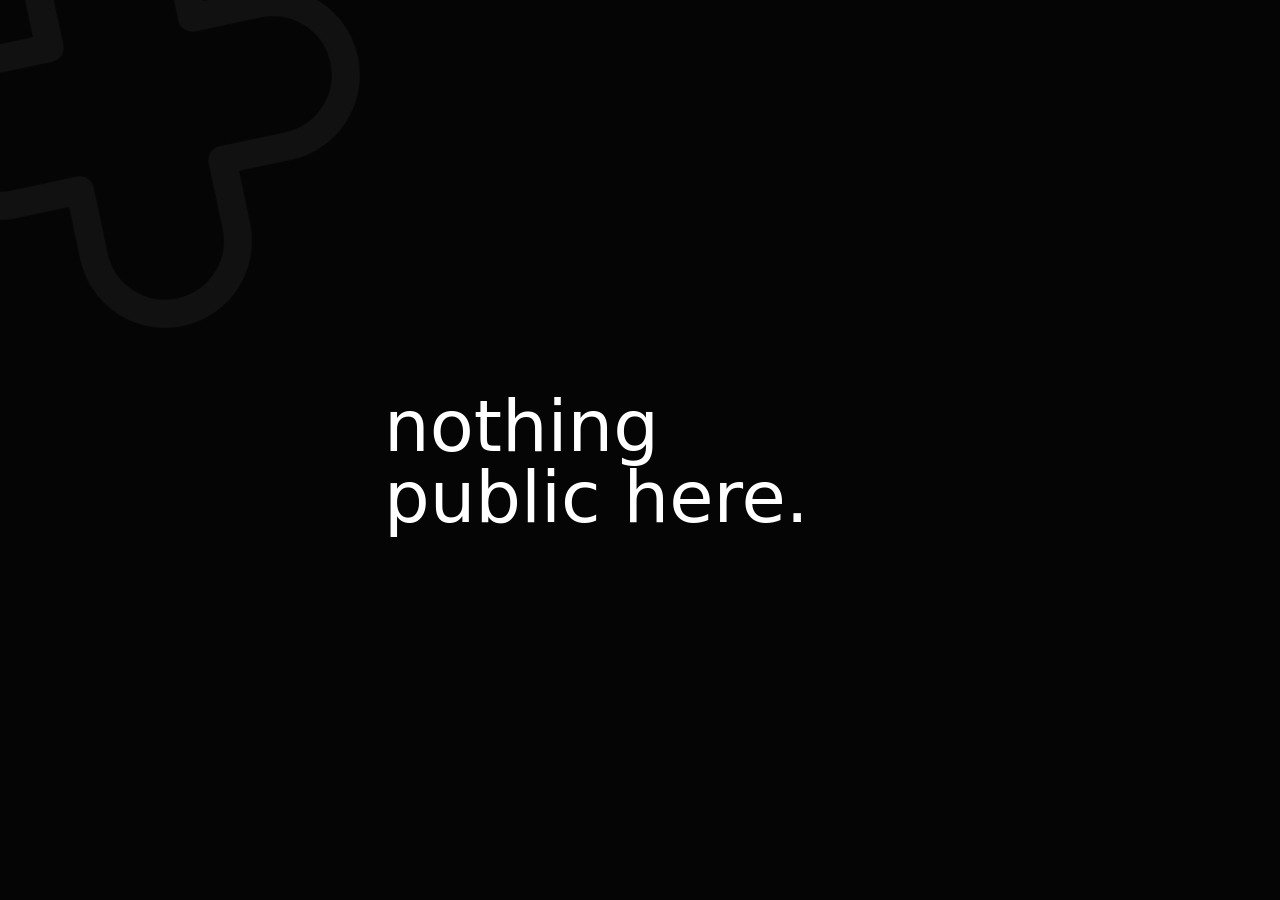
<file: index.html>
<!DOCTYPE html><html lang="en" class="bg-black text-[#f5f5f5] antialiased"> <head><meta charset="UTF-8"><meta name="viewport" content="width=device-width, initial-scale=1.0"><meta name="robots" content="noindex, nofollow, noarchive, nosnippet"><meta name="googlebot" content="noindex, nofollow, noarchive, nosnippet"><title>inside</title><meta name="description" content="A private-feeling note."><meta property="og:url" content="https://inside.taldea.app/"><meta property="og:title" content="inside"><meta property="og:description" content="A private-feeling note."><meta property="og:type" content="website"><meta property="og:site_name" content="inside"><meta name="twitter:card" content="summary"><meta name="twitter:title" content="inside"><meta name="twitter:description" content="A private-feeling note."><link rel="icon" type="image/x-icon" href="/favicon/favicon.ico"><link rel="icon" type="image/png" sizes="16x16" href="/favicon/favicon-16x16.png"><link rel="icon" type="image/png" sizes="32x32" href="/favicon/favicon-32x32.png"><link rel="apple-touch-icon" href="/favicon/apple-touch-icon.png"><link rel="icon" type="image/png" sizes="192x192" href="/favicon/android-chrome-192x192.png"><link rel="icon" type="image/png" sizes="512x512" href="/favicon/android-chrome-512x512.png"><link rel="manifest" href="/favicon/site.webmanifest"><meta name="theme-color" content="#050505"><script defer src="https://cloud.umami.is/script.js" data-website-id="29e3964c-0c1c-43ba-aeb8-c0174a70ea5d"></script><link rel="stylesheet" href="/_astro/_slug_.D30cyM1-.css"></head><body class="min-h-screen p-0 m-0 font-sans bg-[#050505] selection:bg-[#ffd74a] selection:text-black"> <div aria-hidden="true" class="pointer-events-none fixed -left-28 -top-32 z-0 h-[390px] w-[390px] -rotate-12 text-[#111] sm:-left-36 sm:-top-44 sm:h-[560px] sm:w-[560px]"> <svg viewBox="0 0 100 100" class="h-full w-full" fill="none"> <path d="M50 12C57.2 12 63 17.8 63 25V37H75C82.2 37 88 42.8 88 50C88 57.2 82.2 63 75 63H63V75C63 82.2 57.2 88 50 88C42.8 88 37 82.2 37 75V63H25C17.8 63 12 57.2 12 50C12 42.8 17.8 37 25 37H37V25C37 17.8 42.8 12 50 12Z" stroke="currentColor" stroke-width="5" stroke-linejoin="round"></path> </svg> </div> <div aria-hidden="true"></div> <div class="relative z-10">  <main> <section class="mx-auto flex min-h-screen w-full max-w-[560px] flex-col justify-center px-4 pb-14 pt-16 md:px-6 md:pt-20"> <h1 class="max-w-[12ch] text-[clamp(2.45rem,13vw,4.5rem)] font-medium leading-[0.98] text-white">
nothing public here.
</h1> </section> </main>  </div> </body></html>
</file>
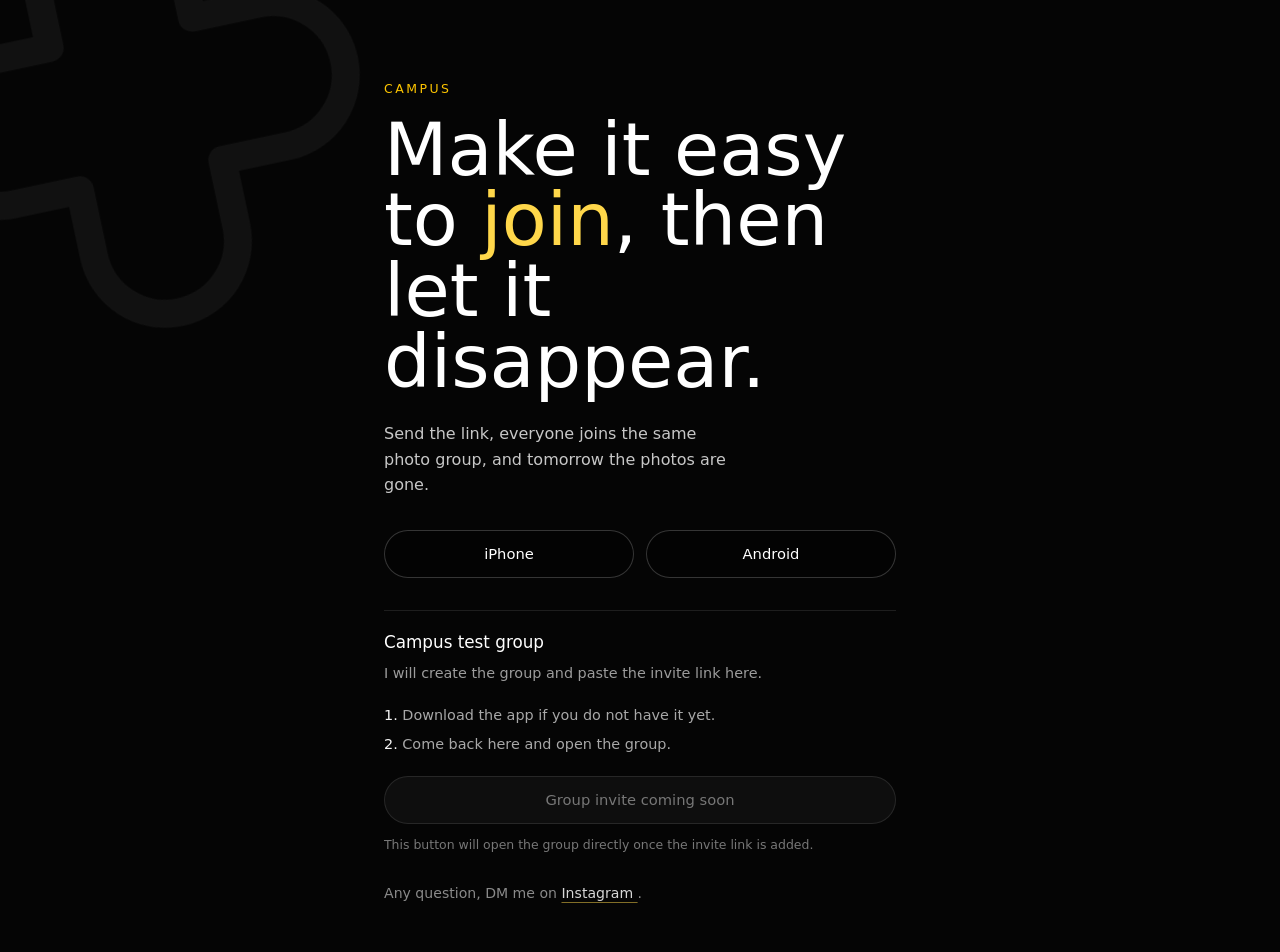
<file: campus/index.html>
<!DOCTYPE html><html lang="en" class="bg-black text-[#f5f5f5] antialiased"> <head><meta charset="UTF-8"><meta name="viewport" content="width=device-width, initial-scale=1.0"><meta name="robots" content="noindex, nofollow, noarchive, nosnippet"><meta name="googlebot" content="noindex, nofollow, noarchive, nosnippet"><title>Make a group for tonight.</title><meta name="description" content="Send the link, everyone joins the same photo group, and tomorrow the photos are gone."><meta property="og:url" content="https://inside.taldea.app/campus/"><meta property="og:title" content="Make a group for tonight."><meta property="og:description" content="Send the link, everyone joins the same photo group, and tomorrow the photos are gone."><meta property="og:type" content="website"><meta property="og:site_name" content="inside"><meta name="twitter:card" content="summary"><meta name="twitter:title" content="Make a group for tonight."><meta name="twitter:description" content="Send the link, everyone joins the same photo group, and tomorrow the photos are gone."><link rel="icon" type="image/x-icon" href="/favicon/favicon.ico"><link rel="icon" type="image/png" sizes="16x16" href="/favicon/favicon-16x16.png"><link rel="icon" type="image/png" sizes="32x32" href="/favicon/favicon-32x32.png"><link rel="apple-touch-icon" href="/favicon/apple-touch-icon.png"><link rel="icon" type="image/png" sizes="192x192" href="/favicon/android-chrome-192x192.png"><link rel="icon" type="image/png" sizes="512x512" href="/favicon/android-chrome-512x512.png"><link rel="manifest" href="/favicon/site.webmanifest"><meta name="theme-color" content="#050505"><script defer src="https://cloud.umami.is/script.js" data-website-id="29e3964c-0c1c-43ba-aeb8-c0174a70ea5d"></script><link rel="stylesheet" href="/_astro/_slug_.D30cyM1-.css"></head><body class="min-h-screen p-0 m-0 font-sans bg-[#050505] selection:bg-[#ffd74a] selection:text-black"> <div aria-hidden="true" class="pointer-events-none fixed -left-28 -top-32 z-0 h-[390px] w-[390px] -rotate-12 text-[#111] sm:-left-36 sm:-top-44 sm:h-[560px] sm:w-[560px]"> <svg viewBox="0 0 100 100" class="h-full w-full" fill="none"> <path d="M50 12C57.2 12 63 17.8 63 25V37H75C82.2 37 88 42.8 88 50C88 57.2 82.2 63 75 63H63V75C63 82.2 57.2 88 50 88C42.8 88 37 82.2 37 75V63H25C17.8 63 12 57.2 12 50C12 42.8 17.8 37 25 37H37V25C37 17.8 42.8 12 50 12Z" stroke="currentColor" stroke-width="5" stroke-linejoin="round"></path> </svg> </div> <div aria-hidden="true"></div> <div class="relative z-10">  <main> <section class="mx-auto flex min-h-screen w-full max-w-[560px] flex-col justify-center px-4 pb-12 pt-16 md:px-6 md:pt-20"> <p class="mb-4 text-[0.78rem] uppercase tracking-[0.2em] text-[#FDC500]">campus</p> <h1 data-random-headline data-headlines="[{&#34;text&#34;:&#34;Make a group for tonight.&#34;,&#34;highlight&#34;:&#34;tonight&#34;},{&#34;text&#34;:&#34;Make a group for tonight, and that is it.&#34;,&#34;highlight&#34;:&#34;tonight&#34;},{&#34;text&#34;:&#34;Make a group for tonight, before the night gets messy.&#34;,&#34;highlight&#34;:&#34;tonight&#34;},{&#34;text&#34;:&#34;Make a group for tonight, with the people who are there.&#34;,&#34;highlight&#34;:&#34;tonight&#34;},{&#34;text&#34;:&#34;Make a group for tonight, no followers needed.&#34;,&#34;highlight&#34;:&#34;tonight&#34;},{&#34;text&#34;:&#34;Make a group for tonight, no public profile needed.&#34;,&#34;highlight&#34;:&#34;tonight&#34;},{&#34;text&#34;:&#34;Make a group for tonight, then let it disappear.&#34;,&#34;highlight&#34;:&#34;tonight&#34;},{&#34;text&#34;:&#34;Make a group for tonight, from the first photo.&#34;,&#34;highlight&#34;:&#34;tonight&#34;},{&#34;text&#34;:&#34;Make a group for tonight, without overthinking it.&#34;,&#34;highlight&#34;:&#34;tonight&#34;},{&#34;text&#34;:&#34;Make a group for tonight, and send the link around.&#34;,&#34;highlight&#34;:&#34;tonight&#34;},{&#34;text&#34;:&#34;App, link, group.&#34;,&#34;highlight&#34;:&#34;group&#34;},{&#34;text&#34;:&#34;App, link, group, and that is it.&#34;,&#34;highlight&#34;:&#34;group&#34;},{&#34;text&#34;:&#34;App, link, group, before the night gets messy.&#34;,&#34;highlight&#34;:&#34;group&#34;},{&#34;text&#34;:&#34;App, link, group, with the people who are there.&#34;,&#34;highlight&#34;:&#34;group&#34;},{&#34;text&#34;:&#34;App, link, group, no followers needed.&#34;,&#34;highlight&#34;:&#34;group&#34;},{&#34;text&#34;:&#34;App, link, group, no public profile needed.&#34;,&#34;highlight&#34;:&#34;group&#34;},{&#34;text&#34;:&#34;App, link, group, then let it disappear.&#34;,&#34;highlight&#34;:&#34;group&#34;},{&#34;text&#34;:&#34;App, link, group, from the first photo.&#34;,&#34;highlight&#34;:&#34;group&#34;},{&#34;text&#34;:&#34;App, link, group, without overthinking it.&#34;,&#34;highlight&#34;:&#34;group&#34;},{&#34;text&#34;:&#34;App, link, group, and send the link around.&#34;,&#34;highlight&#34;:&#34;group&#34;},{&#34;text&#34;:&#34;Photos from tonight, gone tomorrow.&#34;,&#34;highlight&#34;:&#34;tomorrow&#34;},{&#34;text&#34;:&#34;Photos from tonight, gone tomorrow, and that is it.&#34;,&#34;highlight&#34;:&#34;tomorrow&#34;},{&#34;text&#34;:&#34;Photos from tonight, gone tomorrow, before the night gets messy.&#34;,&#34;highlight&#34;:&#34;tomorrow&#34;},{&#34;text&#34;:&#34;Photos from tonight, gone tomorrow, with the people who are there.&#34;,&#34;highlight&#34;:&#34;tomorrow&#34;},{&#34;text&#34;:&#34;Photos from tonight, gone tomorrow, no followers needed.&#34;,&#34;highlight&#34;:&#34;tomorrow&#34;},{&#34;text&#34;:&#34;Photos from tonight, gone tomorrow, no public profile needed.&#34;,&#34;highlight&#34;:&#34;tomorrow&#34;},{&#34;text&#34;:&#34;Photos from tonight, gone tomorrow, then let it disappear.&#34;,&#34;highlight&#34;:&#34;tomorrow&#34;},{&#34;text&#34;:&#34;Photos from tonight, gone tomorrow, from the first photo.&#34;,&#34;highlight&#34;:&#34;tomorrow&#34;},{&#34;text&#34;:&#34;Photos from tonight, gone tomorrow, without overthinking it.&#34;,&#34;highlight&#34;:&#34;tomorrow&#34;},{&#34;text&#34;:&#34;Photos from tonight, gone tomorrow, and send the link around.&#34;,&#34;highlight&#34;:&#34;tomorrow&#34;},{&#34;text&#34;:&#34;No randoms, just the group.&#34;,&#34;highlight&#34;:&#34;group&#34;},{&#34;text&#34;:&#34;No randoms, just the group, and that is it.&#34;,&#34;highlight&#34;:&#34;group&#34;},{&#34;text&#34;:&#34;No randoms, just the group, before the night gets messy.&#34;,&#34;highlight&#34;:&#34;group&#34;},{&#34;text&#34;:&#34;No randoms, just the group, with the people who are there.&#34;,&#34;highlight&#34;:&#34;group&#34;},{&#34;text&#34;:&#34;No randoms, just the group, no followers needed.&#34;,&#34;highlight&#34;:&#34;group&#34;},{&#34;text&#34;:&#34;No randoms, just the group, no public profile needed.&#34;,&#34;highlight&#34;:&#34;group&#34;},{&#34;text&#34;:&#34;No randoms, just the group, then let it disappear.&#34;,&#34;highlight&#34;:&#34;group&#34;},{&#34;text&#34;:&#34;No randoms, just the group, from the first photo.&#34;,&#34;highlight&#34;:&#34;group&#34;},{&#34;text&#34;:&#34;No randoms, just the group, without overthinking it.&#34;,&#34;highlight&#34;:&#34;group&#34;},{&#34;text&#34;:&#34;No randoms, just the group, and send the link around.&#34;,&#34;highlight&#34;:&#34;group&#34;},{&#34;text&#34;:&#34;Start the group before everyone arrives.&#34;,&#34;highlight&#34;:&#34;before&#34;},{&#34;text&#34;:&#34;Start the group before everyone arrives, and that is it.&#34;,&#34;highlight&#34;:&#34;before&#34;},{&#34;text&#34;:&#34;Start the group before everyone arrives, before the night gets messy.&#34;,&#34;highlight&#34;:&#34;before&#34;},{&#34;text&#34;:&#34;Start the group before everyone arrives, with the people who are there.&#34;,&#34;highlight&#34;:&#34;before&#34;},{&#34;text&#34;:&#34;Start the group before everyone arrives, no followers needed.&#34;,&#34;highlight&#34;:&#34;before&#34;},{&#34;text&#34;:&#34;Start the group before everyone arrives, no public profile needed.&#34;,&#34;highlight&#34;:&#34;before&#34;},{&#34;text&#34;:&#34;Start the group before everyone arrives, then let it disappear.&#34;,&#34;highlight&#34;:&#34;before&#34;},{&#34;text&#34;:&#34;Start the group before everyone arrives, from the first photo.&#34;,&#34;highlight&#34;:&#34;before&#34;},{&#34;text&#34;:&#34;Start the group before everyone arrives, without overthinking it.&#34;,&#34;highlight&#34;:&#34;before&#34;},{&#34;text&#34;:&#34;Start the group before everyone arrives, and send the link around.&#34;,&#34;highlight&#34;:&#34;before&#34;},{&#34;text&#34;:&#34;The night gets one private roll.&#34;,&#34;highlight&#34;:&#34;roll&#34;},{&#34;text&#34;:&#34;The night gets one private roll, and that is it.&#34;,&#34;highlight&#34;:&#34;roll&#34;},{&#34;text&#34;:&#34;The night gets one private roll, before the night gets messy.&#34;,&#34;highlight&#34;:&#34;roll&#34;},{&#34;text&#34;:&#34;The night gets one private roll, with the people who are there.&#34;,&#34;highlight&#34;:&#34;roll&#34;},{&#34;text&#34;:&#34;The night gets one private roll, no followers needed.&#34;,&#34;highlight&#34;:&#34;roll&#34;},{&#34;text&#34;:&#34;The night gets one private roll, no public profile needed.&#34;,&#34;highlight&#34;:&#34;roll&#34;},{&#34;text&#34;:&#34;The night gets one private roll, then let it disappear.&#34;,&#34;highlight&#34;:&#34;roll&#34;},{&#34;text&#34;:&#34;The night gets one private roll, from the first photo.&#34;,&#34;highlight&#34;:&#34;roll&#34;},{&#34;text&#34;:&#34;The night gets one private roll, without overthinking it.&#34;,&#34;highlight&#34;:&#34;roll&#34;},{&#34;text&#34;:&#34;The night gets one private roll, and send the link around.&#34;,&#34;highlight&#34;:&#34;roll&#34;},{&#34;text&#34;:&#34;Everyone joins from the same link.&#34;,&#34;highlight&#34;:&#34;link&#34;},{&#34;text&#34;:&#34;Everyone joins from the same link, and that is it.&#34;,&#34;highlight&#34;:&#34;link&#34;},{&#34;text&#34;:&#34;Everyone joins from the same link, before the night gets messy.&#34;,&#34;highlight&#34;:&#34;link&#34;},{&#34;text&#34;:&#34;Everyone joins from the same link, with the people who are there.&#34;,&#34;highlight&#34;:&#34;link&#34;},{&#34;text&#34;:&#34;Everyone joins from the same link, no followers needed.&#34;,&#34;highlight&#34;:&#34;link&#34;},{&#34;text&#34;:&#34;Everyone joins from the same link, no public profile needed.&#34;,&#34;highlight&#34;:&#34;link&#34;},{&#34;text&#34;:&#34;Everyone joins from the same link, then let it disappear.&#34;,&#34;highlight&#34;:&#34;link&#34;},{&#34;text&#34;:&#34;Everyone joins from the same link, from the first photo.&#34;,&#34;highlight&#34;:&#34;link&#34;},{&#34;text&#34;:&#34;Everyone joins from the same link, without overthinking it.&#34;,&#34;highlight&#34;:&#34;link&#34;},{&#34;text&#34;:&#34;Everyone joins from the same link, and send the link around.&#34;,&#34;highlight&#34;:&#34;link&#34;},{&#34;text&#34;:&#34;A group chat, but for photos.&#34;,&#34;highlight&#34;:&#34;photos&#34;},{&#34;text&#34;:&#34;A group chat, but for photos, and that is it.&#34;,&#34;highlight&#34;:&#34;photos&#34;},{&#34;text&#34;:&#34;A group chat, but for photos, before the night gets messy.&#34;,&#34;highlight&#34;:&#34;photos&#34;},{&#34;text&#34;:&#34;A group chat, but for photos, with the people who are there.&#34;,&#34;highlight&#34;:&#34;photos&#34;},{&#34;text&#34;:&#34;A group chat, but for photos, no followers needed.&#34;,&#34;highlight&#34;:&#34;photos&#34;},{&#34;text&#34;:&#34;A group chat, but for photos, no public profile needed.&#34;,&#34;highlight&#34;:&#34;photos&#34;},{&#34;text&#34;:&#34;A group chat, but for photos, then let it disappear.&#34;,&#34;highlight&#34;:&#34;photos&#34;},{&#34;text&#34;:&#34;A group chat, but for photos, from the first photo.&#34;,&#34;highlight&#34;:&#34;photos&#34;},{&#34;text&#34;:&#34;A group chat, but for photos, without overthinking it.&#34;,&#34;highlight&#34;:&#34;photos&#34;},{&#34;text&#34;:&#34;A group chat, but for photos, and send the link around.&#34;,&#34;highlight&#34;:&#34;photos&#34;},{&#34;text&#34;:&#34;Make it easy to join.&#34;,&#34;highlight&#34;:&#34;join&#34;},{&#34;text&#34;:&#34;Make it easy to join, and that is it.&#34;,&#34;highlight&#34;:&#34;join&#34;},{&#34;text&#34;:&#34;Make it easy to join, before the night gets messy.&#34;,&#34;highlight&#34;:&#34;join&#34;},{&#34;text&#34;:&#34;Make it easy to join, with the people who are there.&#34;,&#34;highlight&#34;:&#34;join&#34;},{&#34;text&#34;:&#34;Make it easy to join, no followers needed.&#34;,&#34;highlight&#34;:&#34;join&#34;},{&#34;text&#34;:&#34;Make it easy to join, no public profile needed.&#34;,&#34;highlight&#34;:&#34;join&#34;},{&#34;text&#34;:&#34;Make it easy to join, then let it disappear.&#34;,&#34;highlight&#34;:&#34;join&#34;},{&#34;text&#34;:&#34;Make it easy to join, from the first photo.&#34;,&#34;highlight&#34;:&#34;join&#34;},{&#34;text&#34;:&#34;Make it easy to join, without overthinking it.&#34;,&#34;highlight&#34;:&#34;join&#34;},{&#34;text&#34;:&#34;Make it easy to join, and send the link around.&#34;,&#34;highlight&#34;:&#34;join&#34;},{&#34;text&#34;:&#34;One place for the night.&#34;,&#34;highlight&#34;:&#34;night&#34;},{&#34;text&#34;:&#34;One place for the night, and that is it.&#34;,&#34;highlight&#34;:&#34;night&#34;},{&#34;text&#34;:&#34;One place for the night, before the night gets messy.&#34;,&#34;highlight&#34;:&#34;night&#34;},{&#34;text&#34;:&#34;One place for the night, with the people who are there.&#34;,&#34;highlight&#34;:&#34;night&#34;},{&#34;text&#34;:&#34;One place for the night, no followers needed.&#34;,&#34;highlight&#34;:&#34;night&#34;},{&#34;text&#34;:&#34;One place for the night, no public profile needed.&#34;,&#34;highlight&#34;:&#34;night&#34;},{&#34;text&#34;:&#34;One place for the night, then let it disappear.&#34;,&#34;highlight&#34;:&#34;night&#34;},{&#34;text&#34;:&#34;One place for the night, from the first photo.&#34;,&#34;highlight&#34;:&#34;night&#34;},{&#34;text&#34;:&#34;One place for the night, without overthinking it.&#34;,&#34;highlight&#34;:&#34;night&#34;},{&#34;text&#34;:&#34;One place for the night, and send the link around.&#34;,&#34;highlight&#34;:&#34;night&#34;}]" class="max-w-[12ch] text-[clamp(2.6rem,14vw,4.6rem)] font-medium leading-[0.96] text-white"> Make a group for <span class="text-[#ffd74a]">tonight</span>. </h1> <p class="mt-6 max-w-[34ch] text-[1rem] leading-[1.6] text-[#c7c7c7]">Send the link, everyone joins the same photo group, and tomorrow the photos are gone.</p> <div class="mt-8 grid gap-3 sm:grid-cols-2"> <a href="https://apps.apple.com/es/app/taldea/id1671516285" class="inline-flex items-center justify-center rounded-full border border-white/20 bg-black/40 px-5 py-3 text-[0.92rem] text-white transition hover:border-[#ffd74a]">
iPhone
</a> <a href="https://play.google.com/store/apps/details?id=app.taldea.mobile" class="inline-flex items-center justify-center rounded-full border border-white/20 bg-black/40 px-5 py-3 text-[0.92rem] text-white transition hover:border-[#ffd74a]">
Android
</a> </div> <section id="group-link" class="mt-8 border-t border-white/10 pt-5"> <h2 class="text-[1.05rem] leading-snug text-white">Campus test group</h2> <p class="mt-2 text-[0.9rem] leading-[1.55] text-[#9c9c9c]">I will create the group and paste the invite link here.</p> <div class="mt-5 grid gap-2 text-[0.9rem] text-[#a8a8a8]"> <p><span class="text-[#f5f5f5]">1.</span> Download the app if you do not have it yet.</p> <p><span class="text-[#f5f5f5]">2.</span> Come back here and open the group.</p> </div> <a href="#group-link" aria-disabled="true" class="mt-5 flex w-full items-center justify-center rounded-full px-5 py-3 text-center text-[0.92rem] transition pointer-events-none border border-white/10 bg-white/[0.04] text-[#777]"> Group invite coming soon </a> <p class="mt-3 text-[0.78rem] leading-[1.5] text-[#777]"> This button will open the group directly once the invite link is added. </p> </section> <p class="mt-7 text-[0.88rem] leading-[1.55] text-[#8a8a8a]">
Any question, DM me on  <a href="https://instagram.com/taldea.app" class="text-[#d7d7d7] underline decoration-[#ffd74a]/50 underline-offset-4 hover:text-[#ffd74a]">
Instagram
</a>.
</p> </section> </main> <script type="module">const h=document.querySelector("[data-random-headline]");function l(e,t){if(e.replaceChildren(),!t.highlight||!t.text.includes(t.highlight)){e.textContent=t.text;return}const[a,...d]=t.text.split(t.highlight),n=document.createElement("span");n.className="text-[#ffd74a]",n.textContent=t.highlight,e.append(document.createTextNode(a)),e.append(n),e.append(document.createTextNode(d.join(t.highlight)))}if(h?.dataset.headlines)try{const e=JSON.parse(h.dataset.headlines);e.length>1&&l(h,e[Math.floor(Math.random()*e.length)])}catch{}</script>  </div> </body></html>
</file>
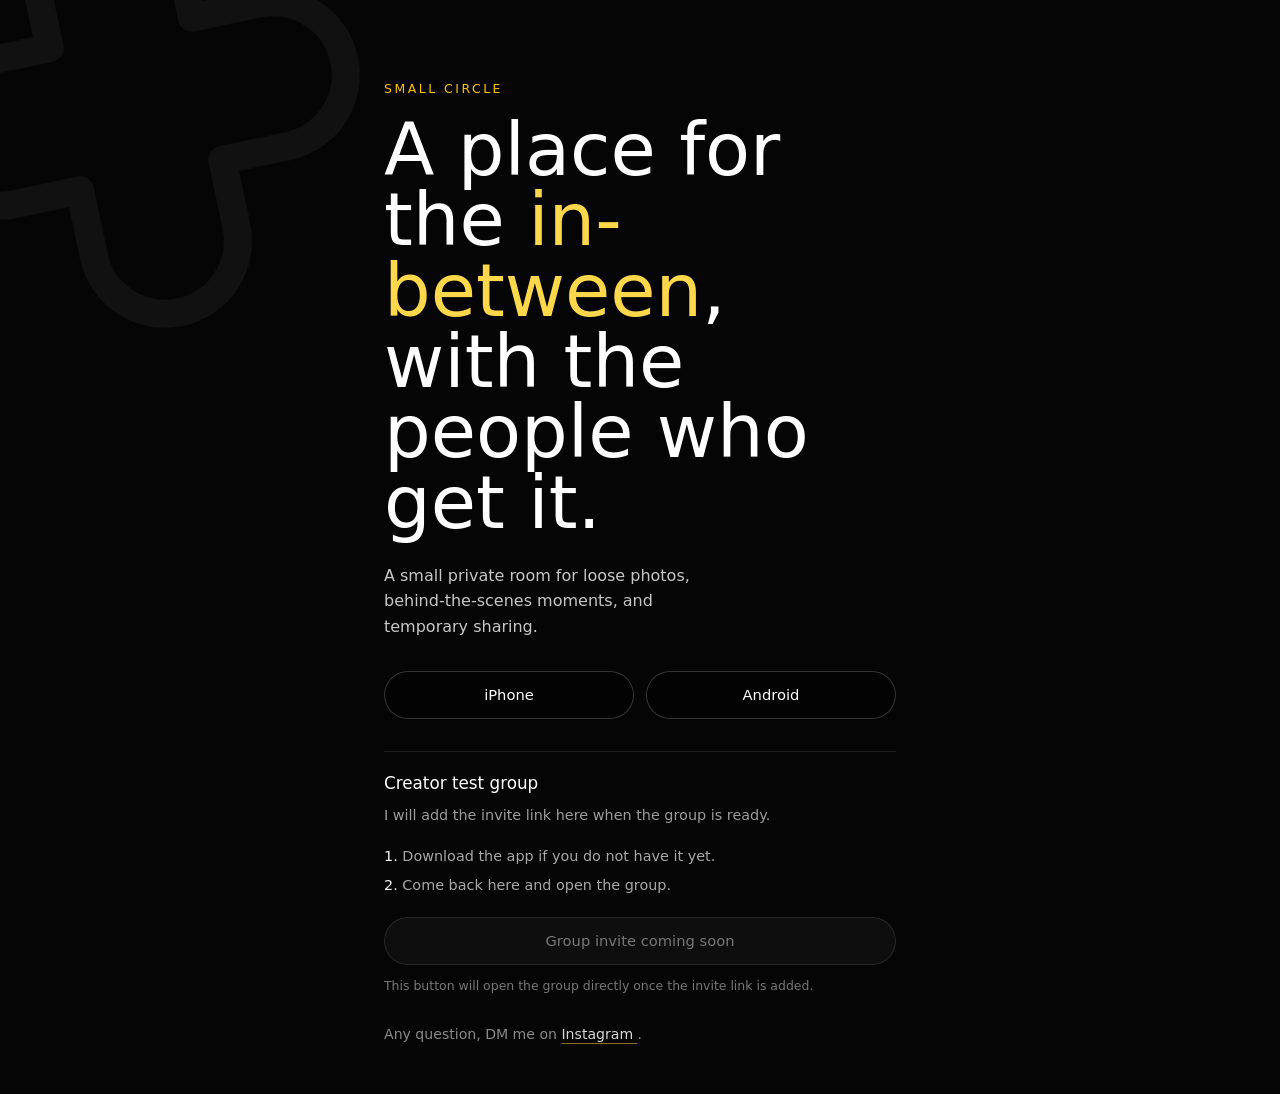
<file: creators/index.html>
<!DOCTYPE html><html lang="en" class="bg-black text-[#f5f5f5] antialiased"> <head><meta charset="UTF-8"><meta name="viewport" content="width=device-width, initial-scale=1.0"><meta name="robots" content="noindex, nofollow, noarchive, nosnippet"><meta name="googlebot" content="noindex, nofollow, noarchive, nosnippet"><title>Share without making it content.</title><meta name="description" content="A small private room for loose photos, behind-the-scenes moments, and temporary sharing."><meta property="og:url" content="https://inside.taldea.app/creators/"><meta property="og:title" content="Share without making it content."><meta property="og:description" content="A small private room for loose photos, behind-the-scenes moments, and temporary sharing."><meta property="og:type" content="website"><meta property="og:site_name" content="inside"><meta name="twitter:card" content="summary"><meta name="twitter:title" content="Share without making it content."><meta name="twitter:description" content="A small private room for loose photos, behind-the-scenes moments, and temporary sharing."><link rel="icon" type="image/x-icon" href="/favicon/favicon.ico"><link rel="icon" type="image/png" sizes="16x16" href="/favicon/favicon-16x16.png"><link rel="icon" type="image/png" sizes="32x32" href="/favicon/favicon-32x32.png"><link rel="apple-touch-icon" href="/favicon/apple-touch-icon.png"><link rel="icon" type="image/png" sizes="192x192" href="/favicon/android-chrome-192x192.png"><link rel="icon" type="image/png" sizes="512x512" href="/favicon/android-chrome-512x512.png"><link rel="manifest" href="/favicon/site.webmanifest"><meta name="theme-color" content="#050505"><script defer src="https://cloud.umami.is/script.js" data-website-id="29e3964c-0c1c-43ba-aeb8-c0174a70ea5d"></script><link rel="stylesheet" href="/_astro/_slug_.D30cyM1-.css"></head><body class="min-h-screen p-0 m-0 font-sans bg-[#050505] selection:bg-[#ffd74a] selection:text-black"> <div aria-hidden="true" class="pointer-events-none fixed -left-28 -top-32 z-0 h-[390px] w-[390px] -rotate-12 text-[#111] sm:-left-36 sm:-top-44 sm:h-[560px] sm:w-[560px]"> <svg viewBox="0 0 100 100" class="h-full w-full" fill="none"> <path d="M50 12C57.2 12 63 17.8 63 25V37H75C82.2 37 88 42.8 88 50C88 57.2 82.2 63 75 63H63V75C63 82.2 57.2 88 50 88C42.8 88 37 82.2 37 75V63H25C17.8 63 12 57.2 12 50C12 42.8 17.8 37 25 37H37V25C37 17.8 42.8 12 50 12Z" stroke="currentColor" stroke-width="5" stroke-linejoin="round"></path> </svg> </div> <div aria-hidden="true"></div> <div class="relative z-10">  <main> <section class="mx-auto flex min-h-screen w-full max-w-[560px] flex-col justify-center px-4 pb-12 pt-16 md:px-6 md:pt-20"> <p class="mb-4 text-[0.78rem] uppercase tracking-[0.2em] text-[#FDC500]">small circle</p> <h1 data-random-headline data-headlines="[{&#34;text&#34;:&#34;Share without making it content.&#34;,&#34;highlight&#34;:&#34;content&#34;},{&#34;text&#34;:&#34;Share without making it content, before it becomes a post.&#34;,&#34;highlight&#34;:&#34;content&#34;},{&#34;text&#34;:&#34;Share without making it content, with the people who get it.&#34;,&#34;highlight&#34;:&#34;content&#34;},{&#34;text&#34;:&#34;Share without making it content, without polishing everything.&#34;,&#34;highlight&#34;:&#34;content&#34;},{&#34;text&#34;:&#34;Share without making it content, outside the public feed.&#34;,&#34;highlight&#34;:&#34;content&#34;},{&#34;text&#34;:&#34;Share without making it content, for the moments between posts.&#34;,&#34;highlight&#34;:&#34;content&#34;},{&#34;text&#34;:&#34;Share without making it content, no audience required.&#34;,&#34;highlight&#34;:&#34;content&#34;},{&#34;text&#34;:&#34;Share without making it content, no caption strategy needed.&#34;,&#34;highlight&#34;:&#34;content&#34;},{&#34;text&#34;:&#34;Share without making it content, somewhere smaller.&#34;,&#34;highlight&#34;:&#34;content&#34;},{&#34;text&#34;:&#34;Share without making it content, and let it disappear.&#34;,&#34;highlight&#34;:&#34;content&#34;},{&#34;text&#34;:&#34;A place for the in-between.&#34;,&#34;highlight&#34;:&#34;in-between&#34;},{&#34;text&#34;:&#34;A place for the in-between, before it becomes a post.&#34;,&#34;highlight&#34;:&#34;in-between&#34;},{&#34;text&#34;:&#34;A place for the in-between, with the people who get it.&#34;,&#34;highlight&#34;:&#34;in-between&#34;},{&#34;text&#34;:&#34;A place for the in-between, without polishing everything.&#34;,&#34;highlight&#34;:&#34;in-between&#34;},{&#34;text&#34;:&#34;A place for the in-between, outside the public feed.&#34;,&#34;highlight&#34;:&#34;in-between&#34;},{&#34;text&#34;:&#34;A place for the in-between, for the moments between posts.&#34;,&#34;highlight&#34;:&#34;in-between&#34;},{&#34;text&#34;:&#34;A place for the in-between, no audience required.&#34;,&#34;highlight&#34;:&#34;in-between&#34;},{&#34;text&#34;:&#34;A place for the in-between, no caption strategy needed.&#34;,&#34;highlight&#34;:&#34;in-between&#34;},{&#34;text&#34;:&#34;A place for the in-between, somewhere smaller.&#34;,&#34;highlight&#34;:&#34;in-between&#34;},{&#34;text&#34;:&#34;A place for the in-between, and let it disappear.&#34;,&#34;highlight&#34;:&#34;in-between&#34;},{&#34;text&#34;:&#34;Not every photo needs an audience.&#34;,&#34;highlight&#34;:&#34;audience&#34;},{&#34;text&#34;:&#34;Not every photo needs an audience, before it becomes a post.&#34;,&#34;highlight&#34;:&#34;audience&#34;},{&#34;text&#34;:&#34;Not every photo needs an audience, with the people who get it.&#34;,&#34;highlight&#34;:&#34;audience&#34;},{&#34;text&#34;:&#34;Not every photo needs an audience, without polishing everything.&#34;,&#34;highlight&#34;:&#34;audience&#34;},{&#34;text&#34;:&#34;Not every photo needs an audience, outside the public feed.&#34;,&#34;highlight&#34;:&#34;audience&#34;},{&#34;text&#34;:&#34;Not every photo needs an audience, for the moments between posts.&#34;,&#34;highlight&#34;:&#34;audience&#34;},{&#34;text&#34;:&#34;Not every photo needs an audience, no audience required.&#34;,&#34;highlight&#34;:&#34;audience&#34;},{&#34;text&#34;:&#34;Not every photo needs an audience, no caption strategy needed.&#34;,&#34;highlight&#34;:&#34;audience&#34;},{&#34;text&#34;:&#34;Not every photo needs an audience, somewhere smaller.&#34;,&#34;highlight&#34;:&#34;audience&#34;},{&#34;text&#34;:&#34;Not every photo needs an audience, and let it disappear.&#34;,&#34;highlight&#34;:&#34;audience&#34;},{&#34;text&#34;:&#34;Small circles make better photos.&#34;,&#34;highlight&#34;:&#34;Small&#34;},{&#34;text&#34;:&#34;Small circles make better photos, before it becomes a post.&#34;,&#34;highlight&#34;:&#34;Small&#34;},{&#34;text&#34;:&#34;Small circles make better photos, with the people who get it.&#34;,&#34;highlight&#34;:&#34;Small&#34;},{&#34;text&#34;:&#34;Small circles make better photos, without polishing everything.&#34;,&#34;highlight&#34;:&#34;Small&#34;},{&#34;text&#34;:&#34;Small circles make better photos, outside the public feed.&#34;,&#34;highlight&#34;:&#34;Small&#34;},{&#34;text&#34;:&#34;Small circles make better photos, for the moments between posts.&#34;,&#34;highlight&#34;:&#34;Small&#34;},{&#34;text&#34;:&#34;Small circles make better photos, no audience required.&#34;,&#34;highlight&#34;:&#34;Small&#34;},{&#34;text&#34;:&#34;Small circles make better photos, no caption strategy needed.&#34;,&#34;highlight&#34;:&#34;Small&#34;},{&#34;text&#34;:&#34;Small circles make better photos, somewhere smaller.&#34;,&#34;highlight&#34;:&#34;Small&#34;},{&#34;text&#34;:&#34;Small circles make better photos, and let it disappear.&#34;,&#34;highlight&#34;:&#34;Small&#34;},{&#34;text&#34;:&#34;Behind the scenes, without the stage.&#34;,&#34;highlight&#34;:&#34;stage&#34;},{&#34;text&#34;:&#34;Behind the scenes, without the stage, before it becomes a post.&#34;,&#34;highlight&#34;:&#34;stage&#34;},{&#34;text&#34;:&#34;Behind the scenes, without the stage, with the people who get it.&#34;,&#34;highlight&#34;:&#34;stage&#34;},{&#34;text&#34;:&#34;Behind the scenes, without the stage, without polishing everything.&#34;,&#34;highlight&#34;:&#34;stage&#34;},{&#34;text&#34;:&#34;Behind the scenes, without the stage, outside the public feed.&#34;,&#34;highlight&#34;:&#34;stage&#34;},{&#34;text&#34;:&#34;Behind the scenes, without the stage, for the moments between posts.&#34;,&#34;highlight&#34;:&#34;stage&#34;},{&#34;text&#34;:&#34;Behind the scenes, without the stage, no audience required.&#34;,&#34;highlight&#34;:&#34;stage&#34;},{&#34;text&#34;:&#34;Behind the scenes, without the stage, no caption strategy needed.&#34;,&#34;highlight&#34;:&#34;stage&#34;},{&#34;text&#34;:&#34;Behind the scenes, without the stage, somewhere smaller.&#34;,&#34;highlight&#34;:&#34;stage&#34;},{&#34;text&#34;:&#34;Behind the scenes, without the stage, and let it disappear.&#34;,&#34;highlight&#34;:&#34;stage&#34;},{&#34;text&#34;:&#34;Post the loose stuff somewhere softer.&#34;,&#34;highlight&#34;:&#34;softer&#34;},{&#34;text&#34;:&#34;Post the loose stuff somewhere softer, before it becomes a post.&#34;,&#34;highlight&#34;:&#34;softer&#34;},{&#34;text&#34;:&#34;Post the loose stuff somewhere softer, with the people who get it.&#34;,&#34;highlight&#34;:&#34;softer&#34;},{&#34;text&#34;:&#34;Post the loose stuff somewhere softer, without polishing everything.&#34;,&#34;highlight&#34;:&#34;softer&#34;},{&#34;text&#34;:&#34;Post the loose stuff somewhere softer, outside the public feed.&#34;,&#34;highlight&#34;:&#34;softer&#34;},{&#34;text&#34;:&#34;Post the loose stuff somewhere softer, for the moments between posts.&#34;,&#34;highlight&#34;:&#34;softer&#34;},{&#34;text&#34;:&#34;Post the loose stuff somewhere softer, no audience required.&#34;,&#34;highlight&#34;:&#34;softer&#34;},{&#34;text&#34;:&#34;Post the loose stuff somewhere softer, no caption strategy needed.&#34;,&#34;highlight&#34;:&#34;softer&#34;},{&#34;text&#34;:&#34;Post the loose stuff somewhere softer, somewhere smaller.&#34;,&#34;highlight&#34;:&#34;softer&#34;},{&#34;text&#34;:&#34;Post the loose stuff somewhere softer, and let it disappear.&#34;,&#34;highlight&#34;:&#34;softer&#34;},{&#34;text&#34;:&#34;A private room for unfinished moments.&#34;,&#34;highlight&#34;:&#34;moments&#34;},{&#34;text&#34;:&#34;A private room for unfinished moments, before it becomes a post.&#34;,&#34;highlight&#34;:&#34;moments&#34;},{&#34;text&#34;:&#34;A private room for unfinished moments, with the people who get it.&#34;,&#34;highlight&#34;:&#34;moments&#34;},{&#34;text&#34;:&#34;A private room for unfinished moments, without polishing everything.&#34;,&#34;highlight&#34;:&#34;moments&#34;},{&#34;text&#34;:&#34;A private room for unfinished moments, outside the public feed.&#34;,&#34;highlight&#34;:&#34;moments&#34;},{&#34;text&#34;:&#34;A private room for unfinished moments, for the moments between posts.&#34;,&#34;highlight&#34;:&#34;moments&#34;},{&#34;text&#34;:&#34;A private room for unfinished moments, no audience required.&#34;,&#34;highlight&#34;:&#34;moments&#34;},{&#34;text&#34;:&#34;A private room for unfinished moments, no caption strategy needed.&#34;,&#34;highlight&#34;:&#34;moments&#34;},{&#34;text&#34;:&#34;A private room for unfinished moments, somewhere smaller.&#34;,&#34;highlight&#34;:&#34;moments&#34;},{&#34;text&#34;:&#34;A private room for unfinished moments, and let it disappear.&#34;,&#34;highlight&#34;:&#34;moments&#34;},{&#34;text&#34;:&#34;Less pressure, better photos.&#34;,&#34;highlight&#34;:&#34;photos&#34;},{&#34;text&#34;:&#34;Less pressure, better photos, before it becomes a post.&#34;,&#34;highlight&#34;:&#34;photos&#34;},{&#34;text&#34;:&#34;Less pressure, better photos, with the people who get it.&#34;,&#34;highlight&#34;:&#34;photos&#34;},{&#34;text&#34;:&#34;Less pressure, better photos, without polishing everything.&#34;,&#34;highlight&#34;:&#34;photos&#34;},{&#34;text&#34;:&#34;Less pressure, better photos, outside the public feed.&#34;,&#34;highlight&#34;:&#34;photos&#34;},{&#34;text&#34;:&#34;Less pressure, better photos, for the moments between posts.&#34;,&#34;highlight&#34;:&#34;photos&#34;},{&#34;text&#34;:&#34;Less pressure, better photos, no audience required.&#34;,&#34;highlight&#34;:&#34;photos&#34;},{&#34;text&#34;:&#34;Less pressure, better photos, no caption strategy needed.&#34;,&#34;highlight&#34;:&#34;photos&#34;},{&#34;text&#34;:&#34;Less pressure, better photos, somewhere smaller.&#34;,&#34;highlight&#34;:&#34;photos&#34;},{&#34;text&#34;:&#34;Less pressure, better photos, and let it disappear.&#34;,&#34;highlight&#34;:&#34;photos&#34;},{&#34;text&#34;:&#34;Share the texture, skip the performance.&#34;,&#34;highlight&#34;:&#34;performance&#34;},{&#34;text&#34;:&#34;Share the texture, skip the performance, before it becomes a post.&#34;,&#34;highlight&#34;:&#34;performance&#34;},{&#34;text&#34;:&#34;Share the texture, skip the performance, with the people who get it.&#34;,&#34;highlight&#34;:&#34;performance&#34;},{&#34;text&#34;:&#34;Share the texture, skip the performance, without polishing everything.&#34;,&#34;highlight&#34;:&#34;performance&#34;},{&#34;text&#34;:&#34;Share the texture, skip the performance, outside the public feed.&#34;,&#34;highlight&#34;:&#34;performance&#34;},{&#34;text&#34;:&#34;Share the texture, skip the performance, for the moments between posts.&#34;,&#34;highlight&#34;:&#34;performance&#34;},{&#34;text&#34;:&#34;Share the texture, skip the performance, no audience required.&#34;,&#34;highlight&#34;:&#34;performance&#34;},{&#34;text&#34;:&#34;Share the texture, skip the performance, no caption strategy needed.&#34;,&#34;highlight&#34;:&#34;performance&#34;},{&#34;text&#34;:&#34;Share the texture, skip the performance, somewhere smaller.&#34;,&#34;highlight&#34;:&#34;performance&#34;},{&#34;text&#34;:&#34;Share the texture, skip the performance, and let it disappear.&#34;,&#34;highlight&#34;:&#34;performance&#34;},{&#34;text&#34;:&#34;Keep the off-feed stuff alive.&#34;,&#34;highlight&#34;:&#34;alive&#34;},{&#34;text&#34;:&#34;Keep the off-feed stuff alive, before it becomes a post.&#34;,&#34;highlight&#34;:&#34;alive&#34;},{&#34;text&#34;:&#34;Keep the off-feed stuff alive, with the people who get it.&#34;,&#34;highlight&#34;:&#34;alive&#34;},{&#34;text&#34;:&#34;Keep the off-feed stuff alive, without polishing everything.&#34;,&#34;highlight&#34;:&#34;alive&#34;},{&#34;text&#34;:&#34;Keep the off-feed stuff alive, outside the public feed.&#34;,&#34;highlight&#34;:&#34;alive&#34;},{&#34;text&#34;:&#34;Keep the off-feed stuff alive, for the moments between posts.&#34;,&#34;highlight&#34;:&#34;alive&#34;},{&#34;text&#34;:&#34;Keep the off-feed stuff alive, no audience required.&#34;,&#34;highlight&#34;:&#34;alive&#34;},{&#34;text&#34;:&#34;Keep the off-feed stuff alive, no caption strategy needed.&#34;,&#34;highlight&#34;:&#34;alive&#34;},{&#34;text&#34;:&#34;Keep the off-feed stuff alive, somewhere smaller.&#34;,&#34;highlight&#34;:&#34;alive&#34;},{&#34;text&#34;:&#34;Keep the off-feed stuff alive, and let it disappear.&#34;,&#34;highlight&#34;:&#34;alive&#34;}]" class="max-w-[12ch] text-[clamp(2.6rem,14vw,4.6rem)] font-medium leading-[0.96] text-white"> Share without making it <span class="text-[#ffd74a]">content</span>. </h1> <p class="mt-6 max-w-[34ch] text-[1rem] leading-[1.6] text-[#c7c7c7]">A small private room for loose photos, behind-the-scenes moments, and temporary sharing.</p> <div class="mt-8 grid gap-3 sm:grid-cols-2"> <a href="https://apps.apple.com/es/app/taldea/id1671516285" class="inline-flex items-center justify-center rounded-full border border-white/20 bg-black/40 px-5 py-3 text-[0.92rem] text-white transition hover:border-[#ffd74a]">
iPhone
</a> <a href="https://play.google.com/store/apps/details?id=app.taldea.mobile" class="inline-flex items-center justify-center rounded-full border border-white/20 bg-black/40 px-5 py-3 text-[0.92rem] text-white transition hover:border-[#ffd74a]">
Android
</a> </div> <section id="group-link" class="mt-8 border-t border-white/10 pt-5"> <h2 class="text-[1.05rem] leading-snug text-white">Creator test group</h2> <p class="mt-2 text-[0.9rem] leading-[1.55] text-[#9c9c9c]">I will add the invite link here when the group is ready.</p> <div class="mt-5 grid gap-2 text-[0.9rem] text-[#a8a8a8]"> <p><span class="text-[#f5f5f5]">1.</span> Download the app if you do not have it yet.</p> <p><span class="text-[#f5f5f5]">2.</span> Come back here and open the group.</p> </div> <a href="#group-link" aria-disabled="true" class="mt-5 flex w-full items-center justify-center rounded-full px-5 py-3 text-center text-[0.92rem] transition pointer-events-none border border-white/10 bg-white/[0.04] text-[#777]"> Group invite coming soon </a> <p class="mt-3 text-[0.78rem] leading-[1.5] text-[#777]"> This button will open the group directly once the invite link is added. </p> </section> <p class="mt-7 text-[0.88rem] leading-[1.55] text-[#8a8a8a]">
Any question, DM me on  <a href="https://instagram.com/taldea.app" class="text-[#d7d7d7] underline decoration-[#ffd74a]/50 underline-offset-4 hover:text-[#ffd74a]">
Instagram
</a>.
</p> </section> </main> <script type="module">const h=document.querySelector("[data-random-headline]");function l(e,t){if(e.replaceChildren(),!t.highlight||!t.text.includes(t.highlight)){e.textContent=t.text;return}const[a,...d]=t.text.split(t.highlight),n=document.createElement("span");n.className="text-[#ffd74a]",n.textContent=t.highlight,e.append(document.createTextNode(a)),e.append(n),e.append(document.createTextNode(d.join(t.highlight)))}if(h?.dataset.headlines)try{const e=JSON.parse(h.dataset.headlines);e.length>1&&l(h,e[Math.floor(Math.random()*e.length)])}catch{}</script>  </div> </body></html>
</file>
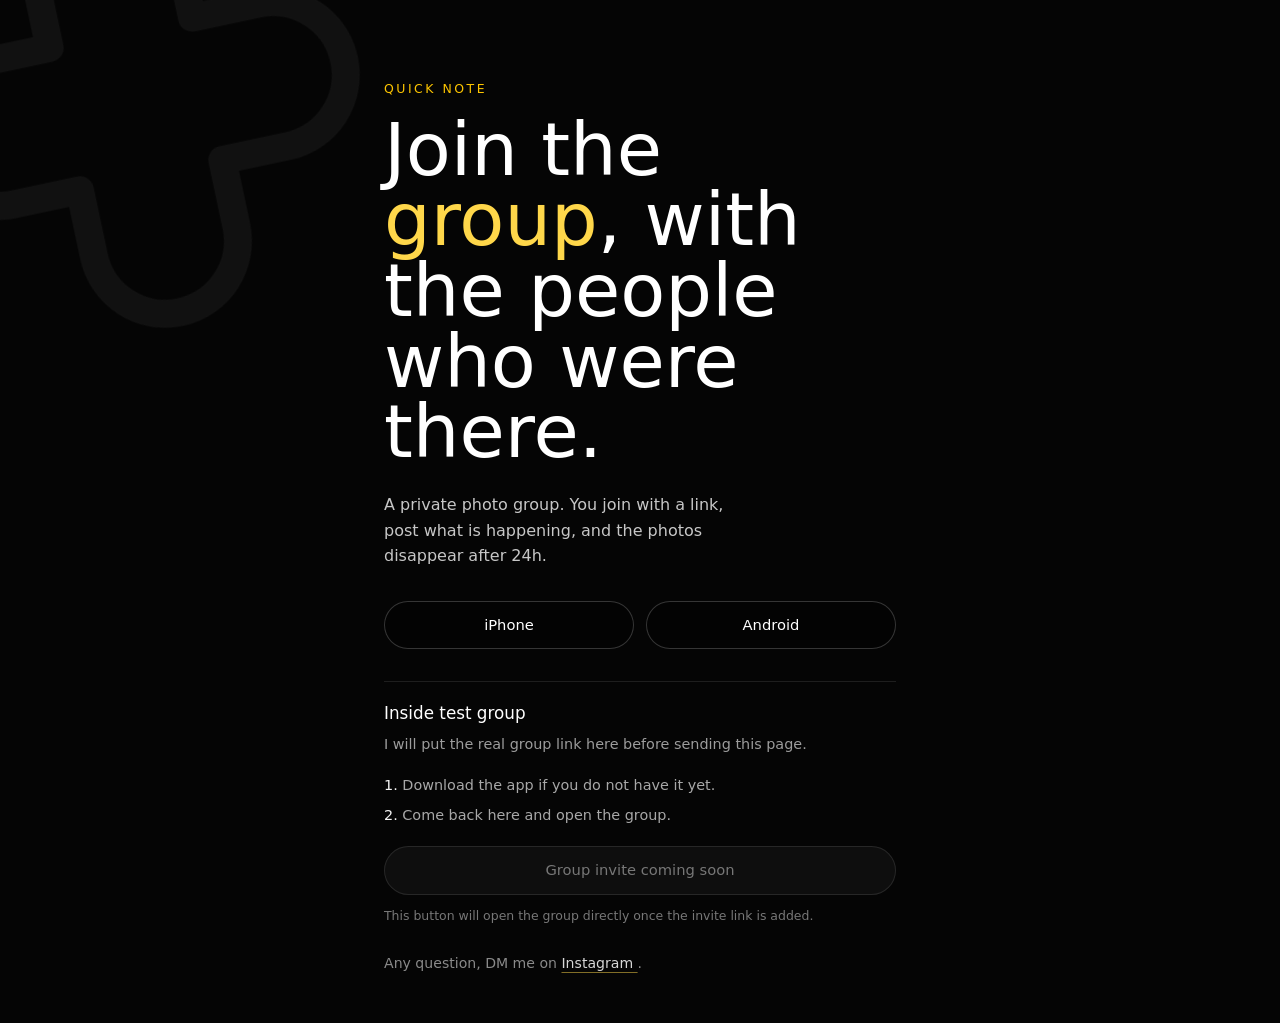
<file: inside/index.html>
<!DOCTYPE html><html lang="en" class="bg-black text-[#f5f5f5] antialiased"> <head><meta charset="UTF-8"><meta name="viewport" content="width=device-width, initial-scale=1.0"><meta name="robots" content="noindex, nofollow, noarchive, nosnippet"><meta name="googlebot" content="noindex, nofollow, noarchive, nosnippet"><title>This is the app.</title><meta name="description" content="A private photo group. You join with a link, post what is happening, and the photos disappear after 24h."><meta property="og:url" content="https://inside.taldea.app/inside/"><meta property="og:title" content="This is the app."><meta property="og:description" content="A private photo group. You join with a link, post what is happening, and the photos disappear after 24h."><meta property="og:type" content="website"><meta property="og:site_name" content="inside"><meta name="twitter:card" content="summary"><meta name="twitter:title" content="This is the app."><meta name="twitter:description" content="A private photo group. You join with a link, post what is happening, and the photos disappear after 24h."><link rel="icon" type="image/x-icon" href="/favicon/favicon.ico"><link rel="icon" type="image/png" sizes="16x16" href="/favicon/favicon-16x16.png"><link rel="icon" type="image/png" sizes="32x32" href="/favicon/favicon-32x32.png"><link rel="apple-touch-icon" href="/favicon/apple-touch-icon.png"><link rel="icon" type="image/png" sizes="192x192" href="/favicon/android-chrome-192x192.png"><link rel="icon" type="image/png" sizes="512x512" href="/favicon/android-chrome-512x512.png"><link rel="manifest" href="/favicon/site.webmanifest"><meta name="theme-color" content="#050505"><script defer src="https://cloud.umami.is/script.js" data-website-id="29e3964c-0c1c-43ba-aeb8-c0174a70ea5d"></script><link rel="stylesheet" href="/_astro/_slug_.D30cyM1-.css"></head><body class="min-h-screen p-0 m-0 font-sans bg-[#050505] selection:bg-[#ffd74a] selection:text-black"> <div aria-hidden="true" class="pointer-events-none fixed -left-28 -top-32 z-0 h-[390px] w-[390px] -rotate-12 text-[#111] sm:-left-36 sm:-top-44 sm:h-[560px] sm:w-[560px]"> <svg viewBox="0 0 100 100" class="h-full w-full" fill="none"> <path d="M50 12C57.2 12 63 17.8 63 25V37H75C82.2 37 88 42.8 88 50C88 57.2 82.2 63 75 63H63V75C63 82.2 57.2 88 50 88C42.8 88 37 82.2 37 75V63H25C17.8 63 12 57.2 12 50C12 42.8 17.8 37 25 37H37V25C37 17.8 42.8 12 50 12Z" stroke="currentColor" stroke-width="5" stroke-linejoin="round"></path> </svg> </div> <div aria-hidden="true"></div> <div class="relative z-10">  <main> <section class="mx-auto flex min-h-screen w-full max-w-[560px] flex-col justify-center px-4 pb-12 pt-16 md:px-6 md:pt-20"> <p class="mb-4 text-[0.78rem] uppercase tracking-[0.2em] text-[#FDC500]">quick note</p> <h1 data-random-headline data-headlines="[{&#34;text&#34;:&#34;Open the app.&#34;,&#34;highlight&#34;:&#34;app&#34;},{&#34;text&#34;:&#34;Open the app, and you are in.&#34;,&#34;highlight&#34;:&#34;app&#34;},{&#34;text&#34;:&#34;Open the app, then open the group.&#34;,&#34;highlight&#34;:&#34;app&#34;},{&#34;text&#34;:&#34;Open the app, before the photos disappear.&#34;,&#34;highlight&#34;:&#34;app&#34;},{&#34;text&#34;:&#34;Open the app, without making a public thing.&#34;,&#34;highlight&#34;:&#34;app&#34;},{&#34;text&#34;:&#34;Open the app, with the people who were there.&#34;,&#34;highlight&#34;:&#34;app&#34;},{&#34;text&#34;:&#34;Open the app, in less than a minute.&#34;,&#34;highlight&#34;:&#34;app&#34;},{&#34;text&#34;:&#34;Open the app, and skip the feed.&#34;,&#34;highlight&#34;:&#34;app&#34;},{&#34;text&#34;:&#34;Open the app, for the real photos.&#34;,&#34;highlight&#34;:&#34;app&#34;},{&#34;text&#34;:&#34;Open the app, no explanation needed.&#34;,&#34;highlight&#34;:&#34;app&#34;},{&#34;text&#34;:&#34;Join the group.&#34;,&#34;highlight&#34;:&#34;group&#34;},{&#34;text&#34;:&#34;Join the group, and you are in.&#34;,&#34;highlight&#34;:&#34;group&#34;},{&#34;text&#34;:&#34;Join the group, then open the group.&#34;,&#34;highlight&#34;:&#34;group&#34;},{&#34;text&#34;:&#34;Join the group, before the photos disappear.&#34;,&#34;highlight&#34;:&#34;group&#34;},{&#34;text&#34;:&#34;Join the group, without making a public thing.&#34;,&#34;highlight&#34;:&#34;group&#34;},{&#34;text&#34;:&#34;Join the group, with the people who were there.&#34;,&#34;highlight&#34;:&#34;group&#34;},{&#34;text&#34;:&#34;Join the group, in less than a minute.&#34;,&#34;highlight&#34;:&#34;group&#34;},{&#34;text&#34;:&#34;Join the group, and skip the feed.&#34;,&#34;highlight&#34;:&#34;group&#34;},{&#34;text&#34;:&#34;Join the group, for the real photos.&#34;,&#34;highlight&#34;:&#34;group&#34;},{&#34;text&#34;:&#34;Join the group, no explanation needed.&#34;,&#34;highlight&#34;:&#34;group&#34;},{&#34;text&#34;:&#34;One private room.&#34;,&#34;highlight&#34;:&#34;private&#34;},{&#34;text&#34;:&#34;One private room, and you are in.&#34;,&#34;highlight&#34;:&#34;private&#34;},{&#34;text&#34;:&#34;One private room, then open the group.&#34;,&#34;highlight&#34;:&#34;private&#34;},{&#34;text&#34;:&#34;One private room, before the photos disappear.&#34;,&#34;highlight&#34;:&#34;private&#34;},{&#34;text&#34;:&#34;One private room, without making a public thing.&#34;,&#34;highlight&#34;:&#34;private&#34;},{&#34;text&#34;:&#34;One private room, with the people who were there.&#34;,&#34;highlight&#34;:&#34;private&#34;},{&#34;text&#34;:&#34;One private room, in less than a minute.&#34;,&#34;highlight&#34;:&#34;private&#34;},{&#34;text&#34;:&#34;One private room, and skip the feed.&#34;,&#34;highlight&#34;:&#34;private&#34;},{&#34;text&#34;:&#34;One private room, for the real photos.&#34;,&#34;highlight&#34;:&#34;private&#34;},{&#34;text&#34;:&#34;One private room, no explanation needed.&#34;,&#34;highlight&#34;:&#34;private&#34;},{&#34;text&#34;:&#34;Photos for the people there.&#34;,&#34;highlight&#34;:&#34;there&#34;},{&#34;text&#34;:&#34;Photos for the people there, and you are in.&#34;,&#34;highlight&#34;:&#34;there&#34;},{&#34;text&#34;:&#34;Photos for the people there, then open the group.&#34;,&#34;highlight&#34;:&#34;there&#34;},{&#34;text&#34;:&#34;Photos for the people there, before the photos disappear.&#34;,&#34;highlight&#34;:&#34;there&#34;},{&#34;text&#34;:&#34;Photos for the people there, without making a public thing.&#34;,&#34;highlight&#34;:&#34;there&#34;},{&#34;text&#34;:&#34;Photos for the people there, with the people who were there.&#34;,&#34;highlight&#34;:&#34;there&#34;},{&#34;text&#34;:&#34;Photos for the people there, in less than a minute.&#34;,&#34;highlight&#34;:&#34;there&#34;},{&#34;text&#34;:&#34;Photos for the people there, and skip the feed.&#34;,&#34;highlight&#34;:&#34;there&#34;},{&#34;text&#34;:&#34;Photos for the people there, for the real photos.&#34;,&#34;highlight&#34;:&#34;there&#34;},{&#34;text&#34;:&#34;Photos for the people there, no explanation needed.&#34;,&#34;highlight&#34;:&#34;there&#34;},{&#34;text&#34;:&#34;App, link, group.&#34;,&#34;highlight&#34;:&#34;group&#34;},{&#34;text&#34;:&#34;App, link, group, and you are in.&#34;,&#34;highlight&#34;:&#34;group&#34;},{&#34;text&#34;:&#34;App, link, group, then open the group.&#34;,&#34;highlight&#34;:&#34;group&#34;},{&#34;text&#34;:&#34;App, link, group, before the photos disappear.&#34;,&#34;highlight&#34;:&#34;group&#34;},{&#34;text&#34;:&#34;App, link, group, without making a public thing.&#34;,&#34;highlight&#34;:&#34;group&#34;},{&#34;text&#34;:&#34;App, link, group, with the people who were there.&#34;,&#34;highlight&#34;:&#34;group&#34;},{&#34;text&#34;:&#34;App, link, group, in less than a minute.&#34;,&#34;highlight&#34;:&#34;group&#34;},{&#34;text&#34;:&#34;App, link, group, and skip the feed.&#34;,&#34;highlight&#34;:&#34;group&#34;},{&#34;text&#34;:&#34;App, link, group, for the real photos.&#34;,&#34;highlight&#34;:&#34;group&#34;},{&#34;text&#34;:&#34;App, link, group, no explanation needed.&#34;,&#34;highlight&#34;:&#34;group&#34;},{&#34;text&#34;:&#34;A group camera.&#34;,&#34;highlight&#34;:&#34;camera&#34;},{&#34;text&#34;:&#34;A group camera, and you are in.&#34;,&#34;highlight&#34;:&#34;camera&#34;},{&#34;text&#34;:&#34;A group camera, then open the group.&#34;,&#34;highlight&#34;:&#34;camera&#34;},{&#34;text&#34;:&#34;A group camera, before the photos disappear.&#34;,&#34;highlight&#34;:&#34;camera&#34;},{&#34;text&#34;:&#34;A group camera, without making a public thing.&#34;,&#34;highlight&#34;:&#34;camera&#34;},{&#34;text&#34;:&#34;A group camera, with the people who were there.&#34;,&#34;highlight&#34;:&#34;camera&#34;},{&#34;text&#34;:&#34;A group camera, in less than a minute.&#34;,&#34;highlight&#34;:&#34;camera&#34;},{&#34;text&#34;:&#34;A group camera, and skip the feed.&#34;,&#34;highlight&#34;:&#34;camera&#34;},{&#34;text&#34;:&#34;A group camera, for the real photos.&#34;,&#34;highlight&#34;:&#34;camera&#34;},{&#34;text&#34;:&#34;A group camera, no explanation needed.&#34;,&#34;highlight&#34;:&#34;camera&#34;},{&#34;text&#34;:&#34;Post the moment.&#34;,&#34;highlight&#34;:&#34;moment&#34;},{&#34;text&#34;:&#34;Post the moment, and you are in.&#34;,&#34;highlight&#34;:&#34;moment&#34;},{&#34;text&#34;:&#34;Post the moment, then open the group.&#34;,&#34;highlight&#34;:&#34;moment&#34;},{&#34;text&#34;:&#34;Post the moment, before the photos disappear.&#34;,&#34;highlight&#34;:&#34;moment&#34;},{&#34;text&#34;:&#34;Post the moment, without making a public thing.&#34;,&#34;highlight&#34;:&#34;moment&#34;},{&#34;text&#34;:&#34;Post the moment, with the people who were there.&#34;,&#34;highlight&#34;:&#34;moment&#34;},{&#34;text&#34;:&#34;Post the moment, in less than a minute.&#34;,&#34;highlight&#34;:&#34;moment&#34;},{&#34;text&#34;:&#34;Post the moment, and skip the feed.&#34;,&#34;highlight&#34;:&#34;moment&#34;},{&#34;text&#34;:&#34;Post the moment, for the real photos.&#34;,&#34;highlight&#34;:&#34;moment&#34;},{&#34;text&#34;:&#34;Post the moment, no explanation needed.&#34;,&#34;highlight&#34;:&#34;moment&#34;},{&#34;text&#34;:&#34;No public feed.&#34;,&#34;highlight&#34;:&#34;feed&#34;},{&#34;text&#34;:&#34;No public feed, and you are in.&#34;,&#34;highlight&#34;:&#34;feed&#34;},{&#34;text&#34;:&#34;No public feed, then open the group.&#34;,&#34;highlight&#34;:&#34;feed&#34;},{&#34;text&#34;:&#34;No public feed, before the photos disappear.&#34;,&#34;highlight&#34;:&#34;feed&#34;},{&#34;text&#34;:&#34;No public feed, without making a public thing.&#34;,&#34;highlight&#34;:&#34;feed&#34;},{&#34;text&#34;:&#34;No public feed, with the people who were there.&#34;,&#34;highlight&#34;:&#34;feed&#34;},{&#34;text&#34;:&#34;No public feed, in less than a minute.&#34;,&#34;highlight&#34;:&#34;feed&#34;},{&#34;text&#34;:&#34;No public feed, and skip the feed.&#34;,&#34;highlight&#34;:&#34;feed&#34;},{&#34;text&#34;:&#34;No public feed, for the real photos.&#34;,&#34;highlight&#34;:&#34;feed&#34;},{&#34;text&#34;:&#34;No public feed, no explanation needed.&#34;,&#34;highlight&#34;:&#34;feed&#34;},{&#34;text&#34;:&#34;Start with the link.&#34;,&#34;highlight&#34;:&#34;link&#34;},{&#34;text&#34;:&#34;Start with the link, and you are in.&#34;,&#34;highlight&#34;:&#34;link&#34;},{&#34;text&#34;:&#34;Start with the link, then open the group.&#34;,&#34;highlight&#34;:&#34;link&#34;},{&#34;text&#34;:&#34;Start with the link, before the photos disappear.&#34;,&#34;highlight&#34;:&#34;link&#34;},{&#34;text&#34;:&#34;Start with the link, without making a public thing.&#34;,&#34;highlight&#34;:&#34;link&#34;},{&#34;text&#34;:&#34;Start with the link, with the people who were there.&#34;,&#34;highlight&#34;:&#34;link&#34;},{&#34;text&#34;:&#34;Start with the link, in less than a minute.&#34;,&#34;highlight&#34;:&#34;link&#34;},{&#34;text&#34;:&#34;Start with the link, and skip the feed.&#34;,&#34;highlight&#34;:&#34;link&#34;},{&#34;text&#34;:&#34;Start with the link, for the real photos.&#34;,&#34;highlight&#34;:&#34;link&#34;},{&#34;text&#34;:&#34;Start with the link, no explanation needed.&#34;,&#34;highlight&#34;:&#34;link&#34;},{&#34;text&#34;:&#34;The room stays private.&#34;,&#34;highlight&#34;:&#34;private&#34;},{&#34;text&#34;:&#34;The room stays private, and you are in.&#34;,&#34;highlight&#34;:&#34;private&#34;},{&#34;text&#34;:&#34;The room stays private, then open the group.&#34;,&#34;highlight&#34;:&#34;private&#34;},{&#34;text&#34;:&#34;The room stays private, before the photos disappear.&#34;,&#34;highlight&#34;:&#34;private&#34;},{&#34;text&#34;:&#34;The room stays private, without making a public thing.&#34;,&#34;highlight&#34;:&#34;private&#34;},{&#34;text&#34;:&#34;The room stays private, with the people who were there.&#34;,&#34;highlight&#34;:&#34;private&#34;},{&#34;text&#34;:&#34;The room stays private, in less than a minute.&#34;,&#34;highlight&#34;:&#34;private&#34;},{&#34;text&#34;:&#34;The room stays private, and skip the feed.&#34;,&#34;highlight&#34;:&#34;private&#34;},{&#34;text&#34;:&#34;The room stays private, for the real photos.&#34;,&#34;highlight&#34;:&#34;private&#34;},{&#34;text&#34;:&#34;The room stays private, no explanation needed.&#34;,&#34;highlight&#34;:&#34;private&#34;}]" class="max-w-[12ch] text-[clamp(2.6rem,14vw,4.6rem)] font-medium leading-[0.96] text-white"> Open the <span class="text-[#ffd74a]">app</span>. </h1> <p class="mt-6 max-w-[34ch] text-[1rem] leading-[1.6] text-[#c7c7c7]">A private photo group. You join with a link, post what is happening, and the photos disappear after 24h.</p> <div class="mt-8 grid gap-3 sm:grid-cols-2"> <a href="https://apps.apple.com/es/app/taldea/id1671516285" class="inline-flex items-center justify-center rounded-full border border-white/20 bg-black/40 px-5 py-3 text-[0.92rem] text-white transition hover:border-[#ffd74a]">
iPhone
</a> <a href="https://play.google.com/store/apps/details?id=app.taldea.mobile" class="inline-flex items-center justify-center rounded-full border border-white/20 bg-black/40 px-5 py-3 text-[0.92rem] text-white transition hover:border-[#ffd74a]">
Android
</a> </div> <section id="group-link" class="mt-8 border-t border-white/10 pt-5"> <h2 class="text-[1.05rem] leading-snug text-white">Inside test group</h2> <p class="mt-2 text-[0.9rem] leading-[1.55] text-[#9c9c9c]">I will put the real group link here before sending this page.</p> <div class="mt-5 grid gap-2 text-[0.9rem] text-[#a8a8a8]"> <p><span class="text-[#f5f5f5]">1.</span> Download the app if you do not have it yet.</p> <p><span class="text-[#f5f5f5]">2.</span> Come back here and open the group.</p> </div> <a href="#group-link" aria-disabled="true" class="mt-5 flex w-full items-center justify-center rounded-full px-5 py-3 text-center text-[0.92rem] transition pointer-events-none border border-white/10 bg-white/[0.04] text-[#777]"> Group invite coming soon </a> <p class="mt-3 text-[0.78rem] leading-[1.5] text-[#777]"> This button will open the group directly once the invite link is added. </p> </section> <p class="mt-7 text-[0.88rem] leading-[1.55] text-[#8a8a8a]">
Any question, DM me on  <a href="https://instagram.com/taldea.app" class="text-[#d7d7d7] underline decoration-[#ffd74a]/50 underline-offset-4 hover:text-[#ffd74a]">
Instagram
</a>.
</p> </section> </main> <script type="module">const h=document.querySelector("[data-random-headline]");function l(e,t){if(e.replaceChildren(),!t.highlight||!t.text.includes(t.highlight)){e.textContent=t.text;return}const[a,...d]=t.text.split(t.highlight),n=document.createElement("span");n.className="text-[#ffd74a]",n.textContent=t.highlight,e.append(document.createTextNode(a)),e.append(n),e.append(document.createTextNode(d.join(t.highlight)))}if(h?.dataset.headlines)try{const e=JSON.parse(h.dataset.headlines);e.length>1&&l(h,e[Math.floor(Math.random()*e.length)])}catch{}</script>  </div> </body></html>
</file>
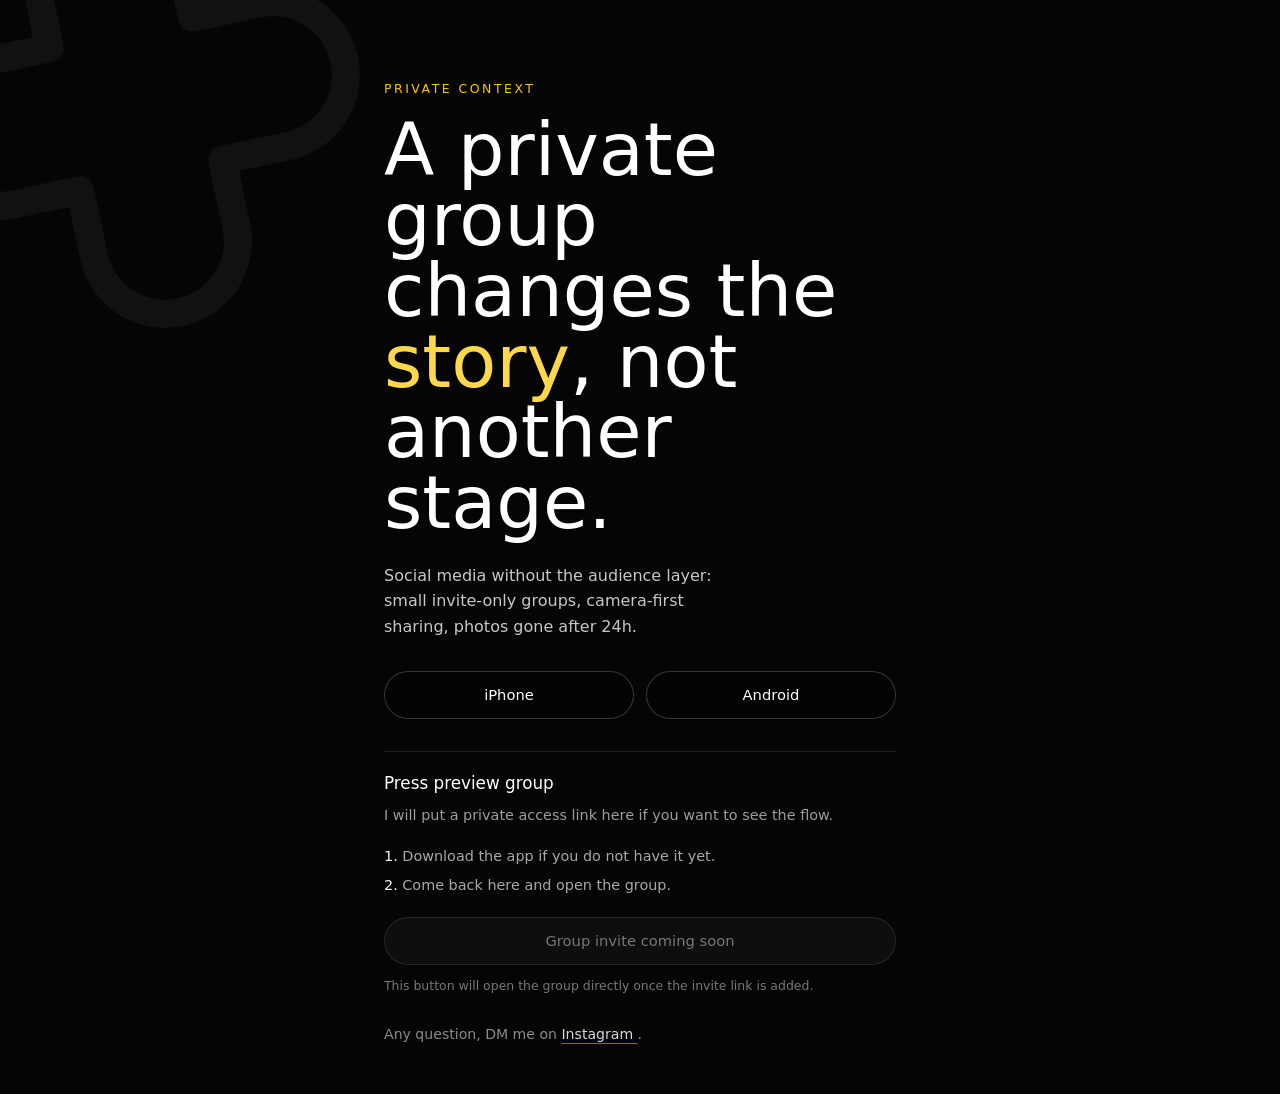
<file: journalists/index.html>
<!DOCTYPE html><html lang="en" class="bg-black text-[#f5f5f5] antialiased"> <head><meta charset="UTF-8"><meta name="viewport" content="width=device-width, initial-scale=1.0"><meta name="robots" content="noindex, nofollow, noarchive, nosnippet"><meta name="googlebot" content="noindex, nofollow, noarchive, nosnippet"><title>A different kind of social app.</title><meta name="description" content="Social media without the audience layer: small invite-only groups, camera-first sharing, photos gone after 24h."><meta property="og:url" content="https://inside.taldea.app/journalists/"><meta property="og:title" content="A different kind of social app."><meta property="og:description" content="Social media without the audience layer: small invite-only groups, camera-first sharing, photos gone after 24h."><meta property="og:type" content="website"><meta property="og:site_name" content="inside"><meta name="twitter:card" content="summary"><meta name="twitter:title" content="A different kind of social app."><meta name="twitter:description" content="Social media without the audience layer: small invite-only groups, camera-first sharing, photos gone after 24h."><link rel="icon" type="image/x-icon" href="/favicon/favicon.ico"><link rel="icon" type="image/png" sizes="16x16" href="/favicon/favicon-16x16.png"><link rel="icon" type="image/png" sizes="32x32" href="/favicon/favicon-32x32.png"><link rel="apple-touch-icon" href="/favicon/apple-touch-icon.png"><link rel="icon" type="image/png" sizes="192x192" href="/favicon/android-chrome-192x192.png"><link rel="icon" type="image/png" sizes="512x512" href="/favicon/android-chrome-512x512.png"><link rel="manifest" href="/favicon/site.webmanifest"><meta name="theme-color" content="#050505"><script defer src="https://cloud.umami.is/script.js" data-website-id="29e3964c-0c1c-43ba-aeb8-c0174a70ea5d"></script><link rel="stylesheet" href="/_astro/_slug_.D30cyM1-.css"></head><body class="min-h-screen p-0 m-0 font-sans bg-[#050505] selection:bg-[#ffd74a] selection:text-black"> <div aria-hidden="true" class="pointer-events-none fixed -left-28 -top-32 z-0 h-[390px] w-[390px] -rotate-12 text-[#111] sm:-left-36 sm:-top-44 sm:h-[560px] sm:w-[560px]"> <svg viewBox="0 0 100 100" class="h-full w-full" fill="none"> <path d="M50 12C57.2 12 63 17.8 63 25V37H75C82.2 37 88 42.8 88 50C88 57.2 82.2 63 75 63H63V75C63 82.2 57.2 88 50 88C42.8 88 37 82.2 37 75V63H25C17.8 63 12 57.2 12 50C12 42.8 17.8 37 25 37H37V25C37 17.8 42.8 12 50 12Z" stroke="currentColor" stroke-width="5" stroke-linejoin="round"></path> </svg> </div> <div aria-hidden="true"></div> <div class="relative z-10">  <main> <section class="mx-auto flex min-h-screen w-full max-w-[560px] flex-col justify-center px-4 pb-12 pt-16 md:px-6 md:pt-20"> <p class="mb-4 text-[0.78rem] uppercase tracking-[0.2em] text-[#FDC500]">private context</p> <h1 data-random-headline data-headlines="[{&#34;text&#34;:&#34;Social media without the audience.&#34;,&#34;highlight&#34;:&#34;audience&#34;},{&#34;text&#34;:&#34;Social media without the audience, not another stage.&#34;,&#34;highlight&#34;:&#34;audience&#34;},{&#34;text&#34;:&#34;Social media without the audience, and the photos disappear.&#34;,&#34;highlight&#34;:&#34;audience&#34;},{&#34;text&#34;:&#34;Social media without the audience, for people who were invited.&#34;,&#34;highlight&#34;:&#34;audience&#34;},{&#34;text&#34;:&#34;Social media without the audience, without an algorithmic crowd.&#34;,&#34;highlight&#34;:&#34;audience&#34;},{&#34;text&#34;:&#34;Social media without the audience, closer to presence than posting.&#34;,&#34;highlight&#34;:&#34;audience&#34;},{&#34;text&#34;:&#34;Social media without the audience, built around context.&#34;,&#34;highlight&#34;:&#34;audience&#34;},{&#34;text&#34;:&#34;Social media without the audience, with fewer incentives to perform.&#34;,&#34;highlight&#34;:&#34;audience&#34;},{&#34;text&#34;:&#34;Social media without the audience, for a smaller social unit.&#34;,&#34;highlight&#34;:&#34;audience&#34;},{&#34;text&#34;:&#34;Social media without the audience, and that changes the feeling.&#34;,&#34;highlight&#34;:&#34;audience&#34;},{&#34;text&#34;:&#34;What if the feed was gone.&#34;,&#34;highlight&#34;:&#34;gone&#34;},{&#34;text&#34;:&#34;What if the feed was gone, not another stage.&#34;,&#34;highlight&#34;:&#34;gone&#34;},{&#34;text&#34;:&#34;What if the feed was gone, and the photos disappear.&#34;,&#34;highlight&#34;:&#34;gone&#34;},{&#34;text&#34;:&#34;What if the feed was gone, for people who were invited.&#34;,&#34;highlight&#34;:&#34;gone&#34;},{&#34;text&#34;:&#34;What if the feed was gone, without an algorithmic crowd.&#34;,&#34;highlight&#34;:&#34;gone&#34;},{&#34;text&#34;:&#34;What if the feed was gone, closer to presence than posting.&#34;,&#34;highlight&#34;:&#34;gone&#34;},{&#34;text&#34;:&#34;What if the feed was gone, built around context.&#34;,&#34;highlight&#34;:&#34;gone&#34;},{&#34;text&#34;:&#34;What if the feed was gone, with fewer incentives to perform.&#34;,&#34;highlight&#34;:&#34;gone&#34;},{&#34;text&#34;:&#34;What if the feed was gone, for a smaller social unit.&#34;,&#34;highlight&#34;:&#34;gone&#34;},{&#34;text&#34;:&#34;What if the feed was gone, and that changes the feeling.&#34;,&#34;highlight&#34;:&#34;gone&#34;},{&#34;text&#34;:&#34;A private group changes the story.&#34;,&#34;highlight&#34;:&#34;story&#34;},{&#34;text&#34;:&#34;A private group changes the story, not another stage.&#34;,&#34;highlight&#34;:&#34;story&#34;},{&#34;text&#34;:&#34;A private group changes the story, and the photos disappear.&#34;,&#34;highlight&#34;:&#34;story&#34;},{&#34;text&#34;:&#34;A private group changes the story, for people who were invited.&#34;,&#34;highlight&#34;:&#34;story&#34;},{&#34;text&#34;:&#34;A private group changes the story, without an algorithmic crowd.&#34;,&#34;highlight&#34;:&#34;story&#34;},{&#34;text&#34;:&#34;A private group changes the story, closer to presence than posting.&#34;,&#34;highlight&#34;:&#34;story&#34;},{&#34;text&#34;:&#34;A private group changes the story, built around context.&#34;,&#34;highlight&#34;:&#34;story&#34;},{&#34;text&#34;:&#34;A private group changes the story, with fewer incentives to perform.&#34;,&#34;highlight&#34;:&#34;story&#34;},{&#34;text&#34;:&#34;A private group changes the story, for a smaller social unit.&#34;,&#34;highlight&#34;:&#34;story&#34;},{&#34;text&#34;:&#34;A private group changes the story, and that changes the feeling.&#34;,&#34;highlight&#34;:&#34;story&#34;},{&#34;text&#34;:&#34;Presence over performance.&#34;,&#34;highlight&#34;:&#34;Presence&#34;},{&#34;text&#34;:&#34;Presence over performance, not another stage.&#34;,&#34;highlight&#34;:&#34;Presence&#34;},{&#34;text&#34;:&#34;Presence over performance, and the photos disappear.&#34;,&#34;highlight&#34;:&#34;Presence&#34;},{&#34;text&#34;:&#34;Presence over performance, for people who were invited.&#34;,&#34;highlight&#34;:&#34;Presence&#34;},{&#34;text&#34;:&#34;Presence over performance, without an algorithmic crowd.&#34;,&#34;highlight&#34;:&#34;Presence&#34;},{&#34;text&#34;:&#34;Presence over performance, closer to presence than posting.&#34;,&#34;highlight&#34;:&#34;Presence&#34;},{&#34;text&#34;:&#34;Presence over performance, built around context.&#34;,&#34;highlight&#34;:&#34;Presence&#34;},{&#34;text&#34;:&#34;Presence over performance, with fewer incentives to perform.&#34;,&#34;highlight&#34;:&#34;Presence&#34;},{&#34;text&#34;:&#34;Presence over performance, for a smaller social unit.&#34;,&#34;highlight&#34;:&#34;Presence&#34;},{&#34;text&#34;:&#34;Presence over performance, and that changes the feeling.&#34;,&#34;highlight&#34;:&#34;Presence&#34;},{&#34;text&#34;:&#34;The social graph gets smaller.&#34;,&#34;highlight&#34;:&#34;smaller&#34;},{&#34;text&#34;:&#34;The social graph gets smaller, not another stage.&#34;,&#34;highlight&#34;:&#34;smaller&#34;},{&#34;text&#34;:&#34;The social graph gets smaller, and the photos disappear.&#34;,&#34;highlight&#34;:&#34;smaller&#34;},{&#34;text&#34;:&#34;The social graph gets smaller, for people who were invited.&#34;,&#34;highlight&#34;:&#34;smaller&#34;},{&#34;text&#34;:&#34;The social graph gets smaller, without an algorithmic crowd.&#34;,&#34;highlight&#34;:&#34;smaller&#34;},{&#34;text&#34;:&#34;The social graph gets smaller, closer to presence than posting.&#34;,&#34;highlight&#34;:&#34;smaller&#34;},{&#34;text&#34;:&#34;The social graph gets smaller, built around context.&#34;,&#34;highlight&#34;:&#34;smaller&#34;},{&#34;text&#34;:&#34;The social graph gets smaller, with fewer incentives to perform.&#34;,&#34;highlight&#34;:&#34;smaller&#34;},{&#34;text&#34;:&#34;The social graph gets smaller, for a smaller social unit.&#34;,&#34;highlight&#34;:&#34;smaller&#34;},{&#34;text&#34;:&#34;The social graph gets smaller, and that changes the feeling.&#34;,&#34;highlight&#34;:&#34;smaller&#34;},{&#34;text&#34;:&#34;A camera, a group, a short memory.&#34;,&#34;highlight&#34;:&#34;memory&#34;},{&#34;text&#34;:&#34;A camera, a group, a short memory, not another stage.&#34;,&#34;highlight&#34;:&#34;memory&#34;},{&#34;text&#34;:&#34;A camera, a group, a short memory, and the photos disappear.&#34;,&#34;highlight&#34;:&#34;memory&#34;},{&#34;text&#34;:&#34;A camera, a group, a short memory, for people who were invited.&#34;,&#34;highlight&#34;:&#34;memory&#34;},{&#34;text&#34;:&#34;A camera, a group, a short memory, without an algorithmic crowd.&#34;,&#34;highlight&#34;:&#34;memory&#34;},{&#34;text&#34;:&#34;A camera, a group, a short memory, closer to presence than posting.&#34;,&#34;highlight&#34;:&#34;memory&#34;},{&#34;text&#34;:&#34;A camera, a group, a short memory, built around context.&#34;,&#34;highlight&#34;:&#34;memory&#34;},{&#34;text&#34;:&#34;A camera, a group, a short memory, with fewer incentives to perform.&#34;,&#34;highlight&#34;:&#34;memory&#34;},{&#34;text&#34;:&#34;A camera, a group, a short memory, for a smaller social unit.&#34;,&#34;highlight&#34;:&#34;memory&#34;},{&#34;text&#34;:&#34;A camera, a group, a short memory, and that changes the feeling.&#34;,&#34;highlight&#34;:&#34;memory&#34;},{&#34;text&#34;:&#34;No public profile, more context.&#34;,&#34;highlight&#34;:&#34;context&#34;},{&#34;text&#34;:&#34;No public profile, more context, not another stage.&#34;,&#34;highlight&#34;:&#34;context&#34;},{&#34;text&#34;:&#34;No public profile, more context, and the photos disappear.&#34;,&#34;highlight&#34;:&#34;context&#34;},{&#34;text&#34;:&#34;No public profile, more context, for people who were invited.&#34;,&#34;highlight&#34;:&#34;context&#34;},{&#34;text&#34;:&#34;No public profile, more context, without an algorithmic crowd.&#34;,&#34;highlight&#34;:&#34;context&#34;},{&#34;text&#34;:&#34;No public profile, more context, closer to presence than posting.&#34;,&#34;highlight&#34;:&#34;context&#34;},{&#34;text&#34;:&#34;No public profile, more context, built around context.&#34;,&#34;highlight&#34;:&#34;context&#34;},{&#34;text&#34;:&#34;No public profile, more context, with fewer incentives to perform.&#34;,&#34;highlight&#34;:&#34;context&#34;},{&#34;text&#34;:&#34;No public profile, more context, for a smaller social unit.&#34;,&#34;highlight&#34;:&#34;context&#34;},{&#34;text&#34;:&#34;No public profile, more context, and that changes the feeling.&#34;,&#34;highlight&#34;:&#34;context&#34;},{&#34;text&#34;:&#34;The interesting part is the room.&#34;,&#34;highlight&#34;:&#34;room&#34;},{&#34;text&#34;:&#34;The interesting part is the room, not another stage.&#34;,&#34;highlight&#34;:&#34;room&#34;},{&#34;text&#34;:&#34;The interesting part is the room, and the photos disappear.&#34;,&#34;highlight&#34;:&#34;room&#34;},{&#34;text&#34;:&#34;The interesting part is the room, for people who were invited.&#34;,&#34;highlight&#34;:&#34;room&#34;},{&#34;text&#34;:&#34;The interesting part is the room, without an algorithmic crowd.&#34;,&#34;highlight&#34;:&#34;room&#34;},{&#34;text&#34;:&#34;The interesting part is the room, closer to presence than posting.&#34;,&#34;highlight&#34;:&#34;room&#34;},{&#34;text&#34;:&#34;The interesting part is the room, built around context.&#34;,&#34;highlight&#34;:&#34;room&#34;},{&#34;text&#34;:&#34;The interesting part is the room, with fewer incentives to perform.&#34;,&#34;highlight&#34;:&#34;room&#34;},{&#34;text&#34;:&#34;The interesting part is the room, for a smaller social unit.&#34;,&#34;highlight&#34;:&#34;room&#34;},{&#34;text&#34;:&#34;The interesting part is the room, and that changes the feeling.&#34;,&#34;highlight&#34;:&#34;room&#34;},{&#34;text&#34;:&#34;A different kind of social.&#34;,&#34;highlight&#34;:&#34;social&#34;},{&#34;text&#34;:&#34;A different kind of social, not another stage.&#34;,&#34;highlight&#34;:&#34;social&#34;},{&#34;text&#34;:&#34;A different kind of social, and the photos disappear.&#34;,&#34;highlight&#34;:&#34;social&#34;},{&#34;text&#34;:&#34;A different kind of social, for people who were invited.&#34;,&#34;highlight&#34;:&#34;social&#34;},{&#34;text&#34;:&#34;A different kind of social, without an algorithmic crowd.&#34;,&#34;highlight&#34;:&#34;social&#34;},{&#34;text&#34;:&#34;A different kind of social, closer to presence than posting.&#34;,&#34;highlight&#34;:&#34;social&#34;},{&#34;text&#34;:&#34;A different kind of social, built around context.&#34;,&#34;highlight&#34;:&#34;social&#34;},{&#34;text&#34;:&#34;A different kind of social, with fewer incentives to perform.&#34;,&#34;highlight&#34;:&#34;social&#34;},{&#34;text&#34;:&#34;A different kind of social, for a smaller social unit.&#34;,&#34;highlight&#34;:&#34;social&#34;},{&#34;text&#34;:&#34;A different kind of social, and that changes the feeling.&#34;,&#34;highlight&#34;:&#34;social&#34;},{&#34;text&#34;:&#34;Invite-only changes the behavior.&#34;,&#34;highlight&#34;:&#34;behavior&#34;},{&#34;text&#34;:&#34;Invite-only changes the behavior, not another stage.&#34;,&#34;highlight&#34;:&#34;behavior&#34;},{&#34;text&#34;:&#34;Invite-only changes the behavior, and the photos disappear.&#34;,&#34;highlight&#34;:&#34;behavior&#34;},{&#34;text&#34;:&#34;Invite-only changes the behavior, for people who were invited.&#34;,&#34;highlight&#34;:&#34;behavior&#34;},{&#34;text&#34;:&#34;Invite-only changes the behavior, without an algorithmic crowd.&#34;,&#34;highlight&#34;:&#34;behavior&#34;},{&#34;text&#34;:&#34;Invite-only changes the behavior, closer to presence than posting.&#34;,&#34;highlight&#34;:&#34;behavior&#34;},{&#34;text&#34;:&#34;Invite-only changes the behavior, built around context.&#34;,&#34;highlight&#34;:&#34;behavior&#34;},{&#34;text&#34;:&#34;Invite-only changes the behavior, with fewer incentives to perform.&#34;,&#34;highlight&#34;:&#34;behavior&#34;},{&#34;text&#34;:&#34;Invite-only changes the behavior, for a smaller social unit.&#34;,&#34;highlight&#34;:&#34;behavior&#34;},{&#34;text&#34;:&#34;Invite-only changes the behavior, and that changes the feeling.&#34;,&#34;highlight&#34;:&#34;behavior&#34;}]" class="max-w-[12ch] text-[clamp(2.6rem,14vw,4.6rem)] font-medium leading-[0.96] text-white"> Social media without the <span class="text-[#ffd74a]">audience</span>. </h1> <p class="mt-6 max-w-[34ch] text-[1rem] leading-[1.6] text-[#c7c7c7]">Social media without the audience layer: small invite-only groups, camera-first sharing, photos gone after 24h.</p> <div class="mt-8 grid gap-3 sm:grid-cols-2"> <a href="https://apps.apple.com/es/app/taldea/id1671516285" class="inline-flex items-center justify-center rounded-full border border-white/20 bg-black/40 px-5 py-3 text-[0.92rem] text-white transition hover:border-[#ffd74a]">
iPhone
</a> <a href="https://play.google.com/store/apps/details?id=app.taldea.mobile" class="inline-flex items-center justify-center rounded-full border border-white/20 bg-black/40 px-5 py-3 text-[0.92rem] text-white transition hover:border-[#ffd74a]">
Android
</a> </div> <section id="group-link" class="mt-8 border-t border-white/10 pt-5"> <h2 class="text-[1.05rem] leading-snug text-white">Press preview group</h2> <p class="mt-2 text-[0.9rem] leading-[1.55] text-[#9c9c9c]">I will put a private access link here if you want to see the flow.</p> <div class="mt-5 grid gap-2 text-[0.9rem] text-[#a8a8a8]"> <p><span class="text-[#f5f5f5]">1.</span> Download the app if you do not have it yet.</p> <p><span class="text-[#f5f5f5]">2.</span> Come back here and open the group.</p> </div> <a href="#group-link" aria-disabled="true" class="mt-5 flex w-full items-center justify-center rounded-full px-5 py-3 text-center text-[0.92rem] transition pointer-events-none border border-white/10 bg-white/[0.04] text-[#777]"> Group invite coming soon </a> <p class="mt-3 text-[0.78rem] leading-[1.5] text-[#777]"> This button will open the group directly once the invite link is added. </p> </section> <p class="mt-7 text-[0.88rem] leading-[1.55] text-[#8a8a8a]">
Any question, DM me on  <a href="https://instagram.com/taldea.app" class="text-[#d7d7d7] underline decoration-[#ffd74a]/50 underline-offset-4 hover:text-[#ffd74a]">
Instagram
</a>.
</p> </section> </main> <script type="module">const h=document.querySelector("[data-random-headline]");function l(e,t){if(e.replaceChildren(),!t.highlight||!t.text.includes(t.highlight)){e.textContent=t.text;return}const[a,...d]=t.text.split(t.highlight),n=document.createElement("span");n.className="text-[#ffd74a]",n.textContent=t.highlight,e.append(document.createTextNode(a)),e.append(n),e.append(document.createTextNode(d.join(t.highlight)))}if(h?.dataset.headlines)try{const e=JSON.parse(h.dataset.headlines);e.length>1&&l(h,e[Math.floor(Math.random()*e.length)])}catch{}</script>  </div> </body></html>
</file>
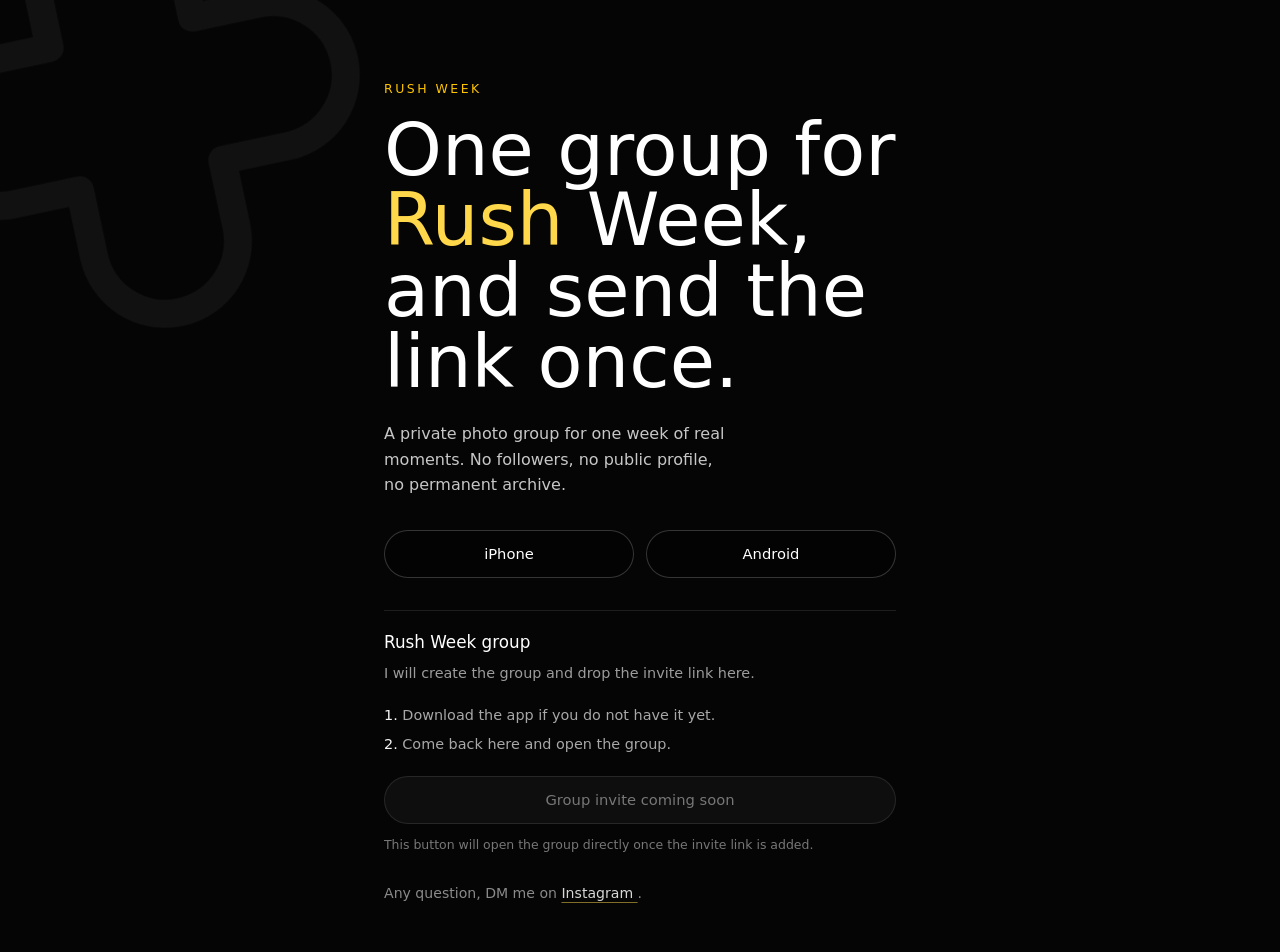
<file: rush/index.html>
<!DOCTYPE html><html lang="en" class="bg-black text-[#f5f5f5] antialiased"> <head><meta charset="UTF-8"><meta name="viewport" content="width=device-width, initial-scale=1.0"><meta name="robots" content="noindex, nofollow, noarchive, nosnippet"><meta name="googlebot" content="noindex, nofollow, noarchive, nosnippet"><title>Try this with your chapter.</title><meta name="description" content="A private photo group for one week of real moments. No followers, no public profile, no permanent archive."><meta property="og:url" content="https://inside.taldea.app/rush/"><meta property="og:title" content="Try this with your chapter."><meta property="og:description" content="A private photo group for one week of real moments. No followers, no public profile, no permanent archive."><meta property="og:type" content="website"><meta property="og:site_name" content="inside"><meta name="twitter:card" content="summary"><meta name="twitter:title" content="Try this with your chapter."><meta name="twitter:description" content="A private photo group for one week of real moments. No followers, no public profile, no permanent archive."><link rel="icon" type="image/x-icon" href="/favicon/favicon.ico"><link rel="icon" type="image/png" sizes="16x16" href="/favicon/favicon-16x16.png"><link rel="icon" type="image/png" sizes="32x32" href="/favicon/favicon-32x32.png"><link rel="apple-touch-icon" href="/favicon/apple-touch-icon.png"><link rel="icon" type="image/png" sizes="192x192" href="/favicon/android-chrome-192x192.png"><link rel="icon" type="image/png" sizes="512x512" href="/favicon/android-chrome-512x512.png"><link rel="manifest" href="/favicon/site.webmanifest"><meta name="theme-color" content="#050505"><script defer src="https://cloud.umami.is/script.js" data-website-id="29e3964c-0c1c-43ba-aeb8-c0174a70ea5d"></script><link rel="stylesheet" href="/_astro/_slug_.D30cyM1-.css"></head><body class="min-h-screen p-0 m-0 font-sans bg-[#050505] selection:bg-[#ffd74a] selection:text-black"> <div aria-hidden="true" class="pointer-events-none fixed -left-28 -top-32 z-0 h-[390px] w-[390px] -rotate-12 text-[#111] sm:-left-36 sm:-top-44 sm:h-[560px] sm:w-[560px]"> <svg viewBox="0 0 100 100" class="h-full w-full" fill="none"> <path d="M50 12C57.2 12 63 17.8 63 25V37H75C82.2 37 88 42.8 88 50C88 57.2 82.2 63 75 63H63V75C63 82.2 57.2 88 50 88C42.8 88 37 82.2 37 75V63H25C17.8 63 12 57.2 12 50C12 42.8 17.8 37 25 37H37V25C37 17.8 42.8 12 50 12Z" stroke="currentColor" stroke-width="5" stroke-linejoin="round"></path> </svg> </div> <div aria-hidden="true"></div> <div class="relative z-10">  <main> <section class="mx-auto flex min-h-screen w-full max-w-[560px] flex-col justify-center px-4 pb-12 pt-16 md:px-6 md:pt-20"> <p class="mb-4 text-[0.78rem] uppercase tracking-[0.2em] text-[#FDC500]">rush week</p> <h1 data-random-headline data-headlines="[{&#34;text&#34;:&#34;Try this with your chapter.&#34;,&#34;highlight&#34;:&#34;chapter&#34;},{&#34;text&#34;:&#34;Try this with your chapter, just for the people there.&#34;,&#34;highlight&#34;:&#34;chapter&#34;},{&#34;text&#34;:&#34;Try this with your chapter, with no public profile.&#34;,&#34;highlight&#34;:&#34;chapter&#34;},{&#34;text&#34;:&#34;Try this with your chapter, before it turns into content.&#34;,&#34;highlight&#34;:&#34;chapter&#34;},{&#34;text&#34;:&#34;Try this with your chapter, then let it disappear.&#34;,&#34;highlight&#34;:&#34;chapter&#34;},{&#34;text&#34;:&#34;Try this with your chapter, without keeping a permanent archive.&#34;,&#34;highlight&#34;:&#34;chapter&#34;},{&#34;text&#34;:&#34;Try this with your chapter, from the first night to the last.&#34;,&#34;highlight&#34;:&#34;chapter&#34;},{&#34;text&#34;:&#34;Try this with your chapter, without making everyone perform.&#34;,&#34;highlight&#34;:&#34;chapter&#34;},{&#34;text&#34;:&#34;Try this with your chapter, for the moments between events.&#34;,&#34;highlight&#34;:&#34;chapter&#34;},{&#34;text&#34;:&#34;Try this with your chapter, and send the link once.&#34;,&#34;highlight&#34;:&#34;chapter&#34;},{&#34;text&#34;:&#34;One group for Rush Week.&#34;,&#34;highlight&#34;:&#34;Rush&#34;},{&#34;text&#34;:&#34;One group for Rush Week, just for the people there.&#34;,&#34;highlight&#34;:&#34;Rush&#34;},{&#34;text&#34;:&#34;One group for Rush Week, with no public profile.&#34;,&#34;highlight&#34;:&#34;Rush&#34;},{&#34;text&#34;:&#34;One group for Rush Week, before it turns into content.&#34;,&#34;highlight&#34;:&#34;Rush&#34;},{&#34;text&#34;:&#34;One group for Rush Week, then let it disappear.&#34;,&#34;highlight&#34;:&#34;Rush&#34;},{&#34;text&#34;:&#34;One group for Rush Week, without keeping a permanent archive.&#34;,&#34;highlight&#34;:&#34;Rush&#34;},{&#34;text&#34;:&#34;One group for Rush Week, from the first night to the last.&#34;,&#34;highlight&#34;:&#34;Rush&#34;},{&#34;text&#34;:&#34;One group for Rush Week, without making everyone perform.&#34;,&#34;highlight&#34;:&#34;Rush&#34;},{&#34;text&#34;:&#34;One group for Rush Week, for the moments between events.&#34;,&#34;highlight&#34;:&#34;Rush&#34;},{&#34;text&#34;:&#34;One group for Rush Week, and send the link once.&#34;,&#34;highlight&#34;:&#34;Rush&#34;},{&#34;text&#34;:&#34;A private roll of the week.&#34;,&#34;highlight&#34;:&#34;roll&#34;},{&#34;text&#34;:&#34;A private roll of the week, just for the people there.&#34;,&#34;highlight&#34;:&#34;roll&#34;},{&#34;text&#34;:&#34;A private roll of the week, with no public profile.&#34;,&#34;highlight&#34;:&#34;roll&#34;},{&#34;text&#34;:&#34;A private roll of the week, before it turns into content.&#34;,&#34;highlight&#34;:&#34;roll&#34;},{&#34;text&#34;:&#34;A private roll of the week, then let it disappear.&#34;,&#34;highlight&#34;:&#34;roll&#34;},{&#34;text&#34;:&#34;A private roll of the week, without keeping a permanent archive.&#34;,&#34;highlight&#34;:&#34;roll&#34;},{&#34;text&#34;:&#34;A private roll of the week, from the first night to the last.&#34;,&#34;highlight&#34;:&#34;roll&#34;},{&#34;text&#34;:&#34;A private roll of the week, without making everyone perform.&#34;,&#34;highlight&#34;:&#34;roll&#34;},{&#34;text&#34;:&#34;A private roll of the week, for the moments between events.&#34;,&#34;highlight&#34;:&#34;roll&#34;},{&#34;text&#34;:&#34;A private roll of the week, and send the link once.&#34;,&#34;highlight&#34;:&#34;roll&#34;},{&#34;text&#34;:&#34;The week, without the public archive.&#34;,&#34;highlight&#34;:&#34;archive&#34;},{&#34;text&#34;:&#34;The week, without the public archive, just for the people there.&#34;,&#34;highlight&#34;:&#34;archive&#34;},{&#34;text&#34;:&#34;The week, without the public archive, with no public profile.&#34;,&#34;highlight&#34;:&#34;archive&#34;},{&#34;text&#34;:&#34;The week, without the public archive, before it turns into content.&#34;,&#34;highlight&#34;:&#34;archive&#34;},{&#34;text&#34;:&#34;The week, without the public archive, then let it disappear.&#34;,&#34;highlight&#34;:&#34;archive&#34;},{&#34;text&#34;:&#34;The week, without the public archive, without keeping a permanent archive.&#34;,&#34;highlight&#34;:&#34;archive&#34;},{&#34;text&#34;:&#34;The week, without the public archive, from the first night to the last.&#34;,&#34;highlight&#34;:&#34;archive&#34;},{&#34;text&#34;:&#34;The week, without the public archive, without making everyone perform.&#34;,&#34;highlight&#34;:&#34;archive&#34;},{&#34;text&#34;:&#34;The week, without the public archive, for the moments between events.&#34;,&#34;highlight&#34;:&#34;archive&#34;},{&#34;text&#34;:&#34;The week, without the public archive, and send the link once.&#34;,&#34;highlight&#34;:&#34;archive&#34;},{&#34;text&#34;:&#34;Make the group before the night starts.&#34;,&#34;highlight&#34;:&#34;before&#34;},{&#34;text&#34;:&#34;Make the group before the night starts, just for the people there.&#34;,&#34;highlight&#34;:&#34;before&#34;},{&#34;text&#34;:&#34;Make the group before the night starts, with no public profile.&#34;,&#34;highlight&#34;:&#34;before&#34;},{&#34;text&#34;:&#34;Make the group before the night starts, before it turns into content.&#34;,&#34;highlight&#34;:&#34;before&#34;},{&#34;text&#34;:&#34;Make the group before the night starts, then let it disappear.&#34;,&#34;highlight&#34;:&#34;before&#34;},{&#34;text&#34;:&#34;Make the group before the night starts, without keeping a permanent archive.&#34;,&#34;highlight&#34;:&#34;before&#34;},{&#34;text&#34;:&#34;Make the group before the night starts, from the first night to the last.&#34;,&#34;highlight&#34;:&#34;before&#34;},{&#34;text&#34;:&#34;Make the group before the night starts, without making everyone perform.&#34;,&#34;highlight&#34;:&#34;before&#34;},{&#34;text&#34;:&#34;Make the group before the night starts, for the moments between events.&#34;,&#34;highlight&#34;:&#34;before&#34;},{&#34;text&#34;:&#34;Make the group before the night starts, and send the link once.&#34;,&#34;highlight&#34;:&#34;before&#34;},{&#34;text&#34;:&#34;Photos from the week, gone tomorrow.&#34;,&#34;highlight&#34;:&#34;gone&#34;},{&#34;text&#34;:&#34;Photos from the week, gone tomorrow, just for the people there.&#34;,&#34;highlight&#34;:&#34;gone&#34;},{&#34;text&#34;:&#34;Photos from the week, gone tomorrow, with no public profile.&#34;,&#34;highlight&#34;:&#34;gone&#34;},{&#34;text&#34;:&#34;Photos from the week, gone tomorrow, before it turns into content.&#34;,&#34;highlight&#34;:&#34;gone&#34;},{&#34;text&#34;:&#34;Photos from the week, gone tomorrow, then let it disappear.&#34;,&#34;highlight&#34;:&#34;gone&#34;},{&#34;text&#34;:&#34;Photos from the week, gone tomorrow, without keeping a permanent archive.&#34;,&#34;highlight&#34;:&#34;gone&#34;},{&#34;text&#34;:&#34;Photos from the week, gone tomorrow, from the first night to the last.&#34;,&#34;highlight&#34;:&#34;gone&#34;},{&#34;text&#34;:&#34;Photos from the week, gone tomorrow, without making everyone perform.&#34;,&#34;highlight&#34;:&#34;gone&#34;},{&#34;text&#34;:&#34;Photos from the week, gone tomorrow, for the moments between events.&#34;,&#34;highlight&#34;:&#34;gone&#34;},{&#34;text&#34;:&#34;Photos from the week, gone tomorrow, and send the link once.&#34;,&#34;highlight&#34;:&#34;gone&#34;},{&#34;text&#34;:&#34;Everyone posts in the same group.&#34;,&#34;highlight&#34;:&#34;group&#34;},{&#34;text&#34;:&#34;Everyone posts in the same group, just for the people there.&#34;,&#34;highlight&#34;:&#34;group&#34;},{&#34;text&#34;:&#34;Everyone posts in the same group, with no public profile.&#34;,&#34;highlight&#34;:&#34;group&#34;},{&#34;text&#34;:&#34;Everyone posts in the same group, before it turns into content.&#34;,&#34;highlight&#34;:&#34;group&#34;},{&#34;text&#34;:&#34;Everyone posts in the same group, then let it disappear.&#34;,&#34;highlight&#34;:&#34;group&#34;},{&#34;text&#34;:&#34;Everyone posts in the same group, without keeping a permanent archive.&#34;,&#34;highlight&#34;:&#34;group&#34;},{&#34;text&#34;:&#34;Everyone posts in the same group, from the first night to the last.&#34;,&#34;highlight&#34;:&#34;group&#34;},{&#34;text&#34;:&#34;Everyone posts in the same group, without making everyone perform.&#34;,&#34;highlight&#34;:&#34;group&#34;},{&#34;text&#34;:&#34;Everyone posts in the same group, for the moments between events.&#34;,&#34;highlight&#34;:&#34;group&#34;},{&#34;text&#34;:&#34;Everyone posts in the same group, and send the link once.&#34;,&#34;highlight&#34;:&#34;group&#34;},{&#34;text&#34;:&#34;The chapter gets one camera.&#34;,&#34;highlight&#34;:&#34;camera&#34;},{&#34;text&#34;:&#34;The chapter gets one camera, just for the people there.&#34;,&#34;highlight&#34;:&#34;camera&#34;},{&#34;text&#34;:&#34;The chapter gets one camera, with no public profile.&#34;,&#34;highlight&#34;:&#34;camera&#34;},{&#34;text&#34;:&#34;The chapter gets one camera, before it turns into content.&#34;,&#34;highlight&#34;:&#34;camera&#34;},{&#34;text&#34;:&#34;The chapter gets one camera, then let it disappear.&#34;,&#34;highlight&#34;:&#34;camera&#34;},{&#34;text&#34;:&#34;The chapter gets one camera, without keeping a permanent archive.&#34;,&#34;highlight&#34;:&#34;camera&#34;},{&#34;text&#34;:&#34;The chapter gets one camera, from the first night to the last.&#34;,&#34;highlight&#34;:&#34;camera&#34;},{&#34;text&#34;:&#34;The chapter gets one camera, without making everyone perform.&#34;,&#34;highlight&#34;:&#34;camera&#34;},{&#34;text&#34;:&#34;The chapter gets one camera, for the moments between events.&#34;,&#34;highlight&#34;:&#34;camera&#34;},{&#34;text&#34;:&#34;The chapter gets one camera, and send the link once.&#34;,&#34;highlight&#34;:&#34;camera&#34;},{&#34;text&#34;:&#34;Rush feels better in private.&#34;,&#34;highlight&#34;:&#34;private&#34;},{&#34;text&#34;:&#34;Rush feels better in private, just for the people there.&#34;,&#34;highlight&#34;:&#34;private&#34;},{&#34;text&#34;:&#34;Rush feels better in private, with no public profile.&#34;,&#34;highlight&#34;:&#34;private&#34;},{&#34;text&#34;:&#34;Rush feels better in private, before it turns into content.&#34;,&#34;highlight&#34;:&#34;private&#34;},{&#34;text&#34;:&#34;Rush feels better in private, then let it disappear.&#34;,&#34;highlight&#34;:&#34;private&#34;},{&#34;text&#34;:&#34;Rush feels better in private, without keeping a permanent archive.&#34;,&#34;highlight&#34;:&#34;private&#34;},{&#34;text&#34;:&#34;Rush feels better in private, from the first night to the last.&#34;,&#34;highlight&#34;:&#34;private&#34;},{&#34;text&#34;:&#34;Rush feels better in private, without making everyone perform.&#34;,&#34;highlight&#34;:&#34;private&#34;},{&#34;text&#34;:&#34;Rush feels better in private, for the moments between events.&#34;,&#34;highlight&#34;:&#34;private&#34;},{&#34;text&#34;:&#34;Rush feels better in private, and send the link once.&#34;,&#34;highlight&#34;:&#34;private&#34;},{&#34;text&#34;:&#34;Keep the real stuff off the feed.&#34;,&#34;highlight&#34;:&#34;feed&#34;},{&#34;text&#34;:&#34;Keep the real stuff off the feed, just for the people there.&#34;,&#34;highlight&#34;:&#34;feed&#34;},{&#34;text&#34;:&#34;Keep the real stuff off the feed, with no public profile.&#34;,&#34;highlight&#34;:&#34;feed&#34;},{&#34;text&#34;:&#34;Keep the real stuff off the feed, before it turns into content.&#34;,&#34;highlight&#34;:&#34;feed&#34;},{&#34;text&#34;:&#34;Keep the real stuff off the feed, then let it disappear.&#34;,&#34;highlight&#34;:&#34;feed&#34;},{&#34;text&#34;:&#34;Keep the real stuff off the feed, without keeping a permanent archive.&#34;,&#34;highlight&#34;:&#34;feed&#34;},{&#34;text&#34;:&#34;Keep the real stuff off the feed, from the first night to the last.&#34;,&#34;highlight&#34;:&#34;feed&#34;},{&#34;text&#34;:&#34;Keep the real stuff off the feed, without making everyone perform.&#34;,&#34;highlight&#34;:&#34;feed&#34;},{&#34;text&#34;:&#34;Keep the real stuff off the feed, for the moments between events.&#34;,&#34;highlight&#34;:&#34;feed&#34;},{&#34;text&#34;:&#34;Keep the real stuff off the feed, and send the link once.&#34;,&#34;highlight&#34;:&#34;feed&#34;}]" class="max-w-[12ch] text-[clamp(2.6rem,14vw,4.6rem)] font-medium leading-[0.96] text-white"> Try this with your <span class="text-[#ffd74a]">chapter</span>. </h1> <p class="mt-6 max-w-[34ch] text-[1rem] leading-[1.6] text-[#c7c7c7]">A private photo group for one week of real moments. No followers, no public profile, no permanent archive.</p> <div class="mt-8 grid gap-3 sm:grid-cols-2"> <a href="https://apps.apple.com/es/app/taldea/id1671516285" class="inline-flex items-center justify-center rounded-full border border-white/20 bg-black/40 px-5 py-3 text-[0.92rem] text-white transition hover:border-[#ffd74a]">
iPhone
</a> <a href="https://play.google.com/store/apps/details?id=app.taldea.mobile" class="inline-flex items-center justify-center rounded-full border border-white/20 bg-black/40 px-5 py-3 text-[0.92rem] text-white transition hover:border-[#ffd74a]">
Android
</a> </div> <section id="group-link" class="mt-8 border-t border-white/10 pt-5"> <h2 class="text-[1.05rem] leading-snug text-white">Rush Week group</h2> <p class="mt-2 text-[0.9rem] leading-[1.55] text-[#9c9c9c]">I will create the group and drop the invite link here.</p> <div class="mt-5 grid gap-2 text-[0.9rem] text-[#a8a8a8]"> <p><span class="text-[#f5f5f5]">1.</span> Download the app if you do not have it yet.</p> <p><span class="text-[#f5f5f5]">2.</span> Come back here and open the group.</p> </div> <a href="#group-link" aria-disabled="true" class="mt-5 flex w-full items-center justify-center rounded-full px-5 py-3 text-center text-[0.92rem] transition pointer-events-none border border-white/10 bg-white/[0.04] text-[#777]"> Group invite coming soon </a> <p class="mt-3 text-[0.78rem] leading-[1.5] text-[#777]"> This button will open the group directly once the invite link is added. </p> </section> <p class="mt-7 text-[0.88rem] leading-[1.55] text-[#8a8a8a]">
Any question, DM me on  <a href="https://instagram.com/taldea.app" class="text-[#d7d7d7] underline decoration-[#ffd74a]/50 underline-offset-4 hover:text-[#ffd74a]">
Instagram
</a>.
</p> </section> </main> <script type="module">const h=document.querySelector("[data-random-headline]");function l(e,t){if(e.replaceChildren(),!t.highlight||!t.text.includes(t.highlight)){e.textContent=t.text;return}const[a,...d]=t.text.split(t.highlight),n=document.createElement("span");n.className="text-[#ffd74a]",n.textContent=t.highlight,e.append(document.createTextNode(a)),e.append(n),e.append(document.createTextNode(d.join(t.highlight)))}if(h?.dataset.headlines)try{const e=JSON.parse(h.dataset.headlines);e.length>1&&l(h,e[Math.floor(Math.random()*e.length)])}catch{}</script>  </div> </body></html>
</file>
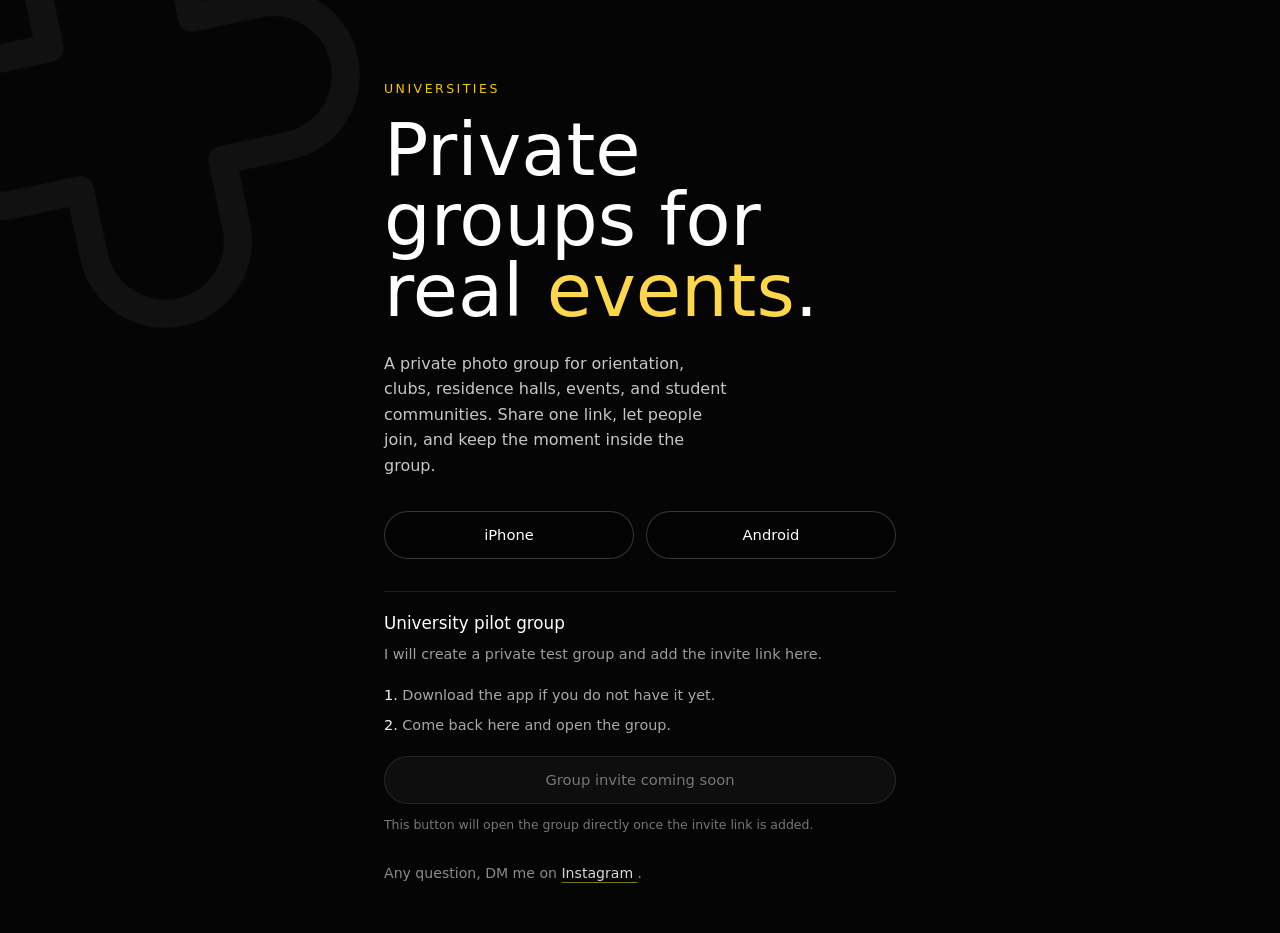
<file: universities/index.html>
<!DOCTYPE html><html lang="en" class="bg-black text-[#f5f5f5] antialiased"> <head><meta charset="UTF-8"><meta name="viewport" content="width=device-width, initial-scale=1.0"><meta name="robots" content="noindex, nofollow, noarchive, nosnippet"><meta name="googlebot" content="noindex, nofollow, noarchive, nosnippet"><title>Give campus moments a group.</title><meta name="description" content="A private photo group for orientation, clubs, residence halls, events, and student communities. Share one link, let people join, and keep the moment inside the group."><meta property="og:url" content="https://inside.taldea.app/universities/"><meta property="og:title" content="Give campus moments a group."><meta property="og:description" content="A private photo group for orientation, clubs, residence halls, events, and student communities. Share one link, let people join, and keep the moment inside the group."><meta property="og:type" content="website"><meta property="og:site_name" content="inside"><meta name="twitter:card" content="summary"><meta name="twitter:title" content="Give campus moments a group."><meta name="twitter:description" content="A private photo group for orientation, clubs, residence halls, events, and student communities. Share one link, let people join, and keep the moment inside the group."><link rel="icon" type="image/x-icon" href="/favicon/favicon.ico"><link rel="icon" type="image/png" sizes="16x16" href="/favicon/favicon-16x16.png"><link rel="icon" type="image/png" sizes="32x32" href="/favicon/favicon-32x32.png"><link rel="apple-touch-icon" href="/favicon/apple-touch-icon.png"><link rel="icon" type="image/png" sizes="192x192" href="/favicon/android-chrome-192x192.png"><link rel="icon" type="image/png" sizes="512x512" href="/favicon/android-chrome-512x512.png"><link rel="manifest" href="/favicon/site.webmanifest"><meta name="theme-color" content="#050505"><script defer src="https://cloud.umami.is/script.js" data-website-id="29e3964c-0c1c-43ba-aeb8-c0174a70ea5d"></script><link rel="stylesheet" href="/_astro/_slug_.D30cyM1-.css"></head><body class="min-h-screen p-0 m-0 font-sans bg-[#050505] selection:bg-[#ffd74a] selection:text-black"> <div aria-hidden="true" class="pointer-events-none fixed -left-28 -top-32 z-0 h-[390px] w-[390px] -rotate-12 text-[#111] sm:-left-36 sm:-top-44 sm:h-[560px] sm:w-[560px]"> <svg viewBox="0 0 100 100" class="h-full w-full" fill="none"> <path d="M50 12C57.2 12 63 17.8 63 25V37H75C82.2 37 88 42.8 88 50C88 57.2 82.2 63 75 63H63V75C63 82.2 57.2 88 50 88C42.8 88 37 82.2 37 75V63H25C17.8 63 12 57.2 12 50C12 42.8 17.8 37 25 37H37V25C37 17.8 42.8 12 50 12Z" stroke="currentColor" stroke-width="5" stroke-linejoin="round"></path> </svg> </div> <div aria-hidden="true"></div> <div class="relative z-10">  <main> <section class="mx-auto flex min-h-screen w-full max-w-[560px] flex-col justify-center px-4 pb-12 pt-16 md:px-6 md:pt-20"> <p class="mb-4 text-[0.78rem] uppercase tracking-[0.2em] text-[#FDC500]">universities</p> <h1 data-random-headline data-headlines="[{&#34;text&#34;:&#34;Give each campus moment a group.&#34;,&#34;highlight&#34;:&#34;group&#34;},{&#34;text&#34;:&#34;Give each campus moment a group, without adding another feed.&#34;,&#34;highlight&#34;:&#34;group&#34;},{&#34;text&#34;:&#34;Give each campus moment a group, for the people who were there.&#34;,&#34;highlight&#34;:&#34;group&#34;},{&#34;text&#34;:&#34;Give each campus moment a group, before it disappears tomorrow.&#34;,&#34;highlight&#34;:&#34;group&#34;},{&#34;text&#34;:&#34;Give each campus moment a group, no public profile needed.&#34;,&#34;highlight&#34;:&#34;group&#34;},{&#34;text&#34;:&#34;Give each campus moment a group, no follower count attached.&#34;,&#34;highlight&#34;:&#34;group&#34;},{&#34;text&#34;:&#34;Give each campus moment a group, from orientation to clubs.&#34;,&#34;highlight&#34;:&#34;group&#34;},{&#34;text&#34;:&#34;Give each campus moment a group, without making it feel corporate.&#34;,&#34;highlight&#34;:&#34;group&#34;},{&#34;text&#34;:&#34;Give each campus moment a group, through one invite link.&#34;,&#34;highlight&#34;:&#34;group&#34;},{&#34;text&#34;:&#34;Give each campus moment a group, for the moments students actually remember.&#34;,&#34;highlight&#34;:&#34;group&#34;},{&#34;text&#34;:&#34;A private room for orientation.&#34;,&#34;highlight&#34;:&#34;orientation&#34;},{&#34;text&#34;:&#34;A private room for orientation, without adding another feed.&#34;,&#34;highlight&#34;:&#34;orientation&#34;},{&#34;text&#34;:&#34;A private room for orientation, for the people who were there.&#34;,&#34;highlight&#34;:&#34;orientation&#34;},{&#34;text&#34;:&#34;A private room for orientation, before it disappears tomorrow.&#34;,&#34;highlight&#34;:&#34;orientation&#34;},{&#34;text&#34;:&#34;A private room for orientation, no public profile needed.&#34;,&#34;highlight&#34;:&#34;orientation&#34;},{&#34;text&#34;:&#34;A private room for orientation, no follower count attached.&#34;,&#34;highlight&#34;:&#34;orientation&#34;},{&#34;text&#34;:&#34;A private room for orientation, from orientation to clubs.&#34;,&#34;highlight&#34;:&#34;orientation&#34;},{&#34;text&#34;:&#34;A private room for orientation, without making it feel corporate.&#34;,&#34;highlight&#34;:&#34;orientation&#34;},{&#34;text&#34;:&#34;A private room for orientation, through one invite link.&#34;,&#34;highlight&#34;:&#34;orientation&#34;},{&#34;text&#34;:&#34;A private room for orientation, for the moments students actually remember.&#34;,&#34;highlight&#34;:&#34;orientation&#34;},{&#34;text&#34;:&#34;Campus life, without the public feed.&#34;,&#34;highlight&#34;:&#34;feed&#34;},{&#34;text&#34;:&#34;Campus life, without the public feed, without adding another feed.&#34;,&#34;highlight&#34;:&#34;feed&#34;},{&#34;text&#34;:&#34;Campus life, without the public feed, for the people who were there.&#34;,&#34;highlight&#34;:&#34;feed&#34;},{&#34;text&#34;:&#34;Campus life, without the public feed, before it disappears tomorrow.&#34;,&#34;highlight&#34;:&#34;feed&#34;},{&#34;text&#34;:&#34;Campus life, without the public feed, no public profile needed.&#34;,&#34;highlight&#34;:&#34;feed&#34;},{&#34;text&#34;:&#34;Campus life, without the public feed, no follower count attached.&#34;,&#34;highlight&#34;:&#34;feed&#34;},{&#34;text&#34;:&#34;Campus life, without the public feed, from orientation to clubs.&#34;,&#34;highlight&#34;:&#34;feed&#34;},{&#34;text&#34;:&#34;Campus life, without the public feed, without making it feel corporate.&#34;,&#34;highlight&#34;:&#34;feed&#34;},{&#34;text&#34;:&#34;Campus life, without the public feed, through one invite link.&#34;,&#34;highlight&#34;:&#34;feed&#34;},{&#34;text&#34;:&#34;Campus life, without the public feed, for the moments students actually remember.&#34;,&#34;highlight&#34;:&#34;feed&#34;},{&#34;text&#34;:&#34;One link for every student group.&#34;,&#34;highlight&#34;:&#34;group&#34;},{&#34;text&#34;:&#34;One link for every student group, without adding another feed.&#34;,&#34;highlight&#34;:&#34;group&#34;},{&#34;text&#34;:&#34;One link for every student group, for the people who were there.&#34;,&#34;highlight&#34;:&#34;group&#34;},{&#34;text&#34;:&#34;One link for every student group, before it disappears tomorrow.&#34;,&#34;highlight&#34;:&#34;group&#34;},{&#34;text&#34;:&#34;One link for every student group, no public profile needed.&#34;,&#34;highlight&#34;:&#34;group&#34;},{&#34;text&#34;:&#34;One link for every student group, no follower count attached.&#34;,&#34;highlight&#34;:&#34;group&#34;},{&#34;text&#34;:&#34;One link for every student group, from orientation to clubs.&#34;,&#34;highlight&#34;:&#34;group&#34;},{&#34;text&#34;:&#34;One link for every student group, without making it feel corporate.&#34;,&#34;highlight&#34;:&#34;group&#34;},{&#34;text&#34;:&#34;One link for every student group, through one invite link.&#34;,&#34;highlight&#34;:&#34;group&#34;},{&#34;text&#34;:&#34;One link for every student group, for the moments students actually remember.&#34;,&#34;highlight&#34;:&#34;group&#34;},{&#34;text&#34;:&#34;Photos that belong to the community.&#34;,&#34;highlight&#34;:&#34;community&#34;},{&#34;text&#34;:&#34;Photos that belong to the community, without adding another feed.&#34;,&#34;highlight&#34;:&#34;community&#34;},{&#34;text&#34;:&#34;Photos that belong to the community, for the people who were there.&#34;,&#34;highlight&#34;:&#34;community&#34;},{&#34;text&#34;:&#34;Photos that belong to the community, before it disappears tomorrow.&#34;,&#34;highlight&#34;:&#34;community&#34;},{&#34;text&#34;:&#34;Photos that belong to the community, no public profile needed.&#34;,&#34;highlight&#34;:&#34;community&#34;},{&#34;text&#34;:&#34;Photos that belong to the community, no follower count attached.&#34;,&#34;highlight&#34;:&#34;community&#34;},{&#34;text&#34;:&#34;Photos that belong to the community, from orientation to clubs.&#34;,&#34;highlight&#34;:&#34;community&#34;},{&#34;text&#34;:&#34;Photos that belong to the community, without making it feel corporate.&#34;,&#34;highlight&#34;:&#34;community&#34;},{&#34;text&#34;:&#34;Photos that belong to the community, through one invite link.&#34;,&#34;highlight&#34;:&#34;community&#34;},{&#34;text&#34;:&#34;Photos that belong to the community, for the moments students actually remember.&#34;,&#34;highlight&#34;:&#34;community&#34;},{&#34;text&#34;:&#34;Make student life easier to join.&#34;,&#34;highlight&#34;:&#34;join&#34;},{&#34;text&#34;:&#34;Make student life easier to join, without adding another feed.&#34;,&#34;highlight&#34;:&#34;join&#34;},{&#34;text&#34;:&#34;Make student life easier to join, for the people who were there.&#34;,&#34;highlight&#34;:&#34;join&#34;},{&#34;text&#34;:&#34;Make student life easier to join, before it disappears tomorrow.&#34;,&#34;highlight&#34;:&#34;join&#34;},{&#34;text&#34;:&#34;Make student life easier to join, no public profile needed.&#34;,&#34;highlight&#34;:&#34;join&#34;},{&#34;text&#34;:&#34;Make student life easier to join, no follower count attached.&#34;,&#34;highlight&#34;:&#34;join&#34;},{&#34;text&#34;:&#34;Make student life easier to join, from orientation to clubs.&#34;,&#34;highlight&#34;:&#34;join&#34;},{&#34;text&#34;:&#34;Make student life easier to join, without making it feel corporate.&#34;,&#34;highlight&#34;:&#34;join&#34;},{&#34;text&#34;:&#34;Make student life easier to join, through one invite link.&#34;,&#34;highlight&#34;:&#34;join&#34;},{&#34;text&#34;:&#34;Make student life easier to join, for the moments students actually remember.&#34;,&#34;highlight&#34;:&#34;join&#34;},{&#34;text&#34;:&#34;A quieter way to capture campus.&#34;,&#34;highlight&#34;:&#34;campus&#34;},{&#34;text&#34;:&#34;A quieter way to capture campus, without adding another feed.&#34;,&#34;highlight&#34;:&#34;campus&#34;},{&#34;text&#34;:&#34;A quieter way to capture campus, for the people who were there.&#34;,&#34;highlight&#34;:&#34;campus&#34;},{&#34;text&#34;:&#34;A quieter way to capture campus, before it disappears tomorrow.&#34;,&#34;highlight&#34;:&#34;campus&#34;},{&#34;text&#34;:&#34;A quieter way to capture campus, no public profile needed.&#34;,&#34;highlight&#34;:&#34;campus&#34;},{&#34;text&#34;:&#34;A quieter way to capture campus, no follower count attached.&#34;,&#34;highlight&#34;:&#34;campus&#34;},{&#34;text&#34;:&#34;A quieter way to capture campus, from orientation to clubs.&#34;,&#34;highlight&#34;:&#34;campus&#34;},{&#34;text&#34;:&#34;A quieter way to capture campus, without making it feel corporate.&#34;,&#34;highlight&#34;:&#34;campus&#34;},{&#34;text&#34;:&#34;A quieter way to capture campus, through one invite link.&#34;,&#34;highlight&#34;:&#34;campus&#34;},{&#34;text&#34;:&#34;A quieter way to capture campus, for the moments students actually remember.&#34;,&#34;highlight&#34;:&#34;campus&#34;},{&#34;text&#34;:&#34;Private groups for real events.&#34;,&#34;highlight&#34;:&#34;events&#34;},{&#34;text&#34;:&#34;Private groups for real events, without adding another feed.&#34;,&#34;highlight&#34;:&#34;events&#34;},{&#34;text&#34;:&#34;Private groups for real events, for the people who were there.&#34;,&#34;highlight&#34;:&#34;events&#34;},{&#34;text&#34;:&#34;Private groups for real events, before it disappears tomorrow.&#34;,&#34;highlight&#34;:&#34;events&#34;},{&#34;text&#34;:&#34;Private groups for real events, no public profile needed.&#34;,&#34;highlight&#34;:&#34;events&#34;},{&#34;text&#34;:&#34;Private groups for real events, no follower count attached.&#34;,&#34;highlight&#34;:&#34;events&#34;},{&#34;text&#34;:&#34;Private groups for real events, from orientation to clubs.&#34;,&#34;highlight&#34;:&#34;events&#34;},{&#34;text&#34;:&#34;Private groups for real events, without making it feel corporate.&#34;,&#34;highlight&#34;:&#34;events&#34;},{&#34;text&#34;:&#34;Private groups for real events, through one invite link.&#34;,&#34;highlight&#34;:&#34;events&#34;},{&#34;text&#34;:&#34;Private groups for real events, for the moments students actually remember.&#34;,&#34;highlight&#34;:&#34;events&#34;},{&#34;text&#34;:&#34;The event gets one shared camera.&#34;,&#34;highlight&#34;:&#34;camera&#34;},{&#34;text&#34;:&#34;The event gets one shared camera, without adding another feed.&#34;,&#34;highlight&#34;:&#34;camera&#34;},{&#34;text&#34;:&#34;The event gets one shared camera, for the people who were there.&#34;,&#34;highlight&#34;:&#34;camera&#34;},{&#34;text&#34;:&#34;The event gets one shared camera, before it disappears tomorrow.&#34;,&#34;highlight&#34;:&#34;camera&#34;},{&#34;text&#34;:&#34;The event gets one shared camera, no public profile needed.&#34;,&#34;highlight&#34;:&#34;camera&#34;},{&#34;text&#34;:&#34;The event gets one shared camera, no follower count attached.&#34;,&#34;highlight&#34;:&#34;camera&#34;},{&#34;text&#34;:&#34;The event gets one shared camera, from orientation to clubs.&#34;,&#34;highlight&#34;:&#34;camera&#34;},{&#34;text&#34;:&#34;The event gets one shared camera, without making it feel corporate.&#34;,&#34;highlight&#34;:&#34;camera&#34;},{&#34;text&#34;:&#34;The event gets one shared camera, through one invite link.&#34;,&#34;highlight&#34;:&#34;camera&#34;},{&#34;text&#34;:&#34;The event gets one shared camera, for the moments students actually remember.&#34;,&#34;highlight&#34;:&#34;camera&#34;},{&#34;text&#34;:&#34;A simple layer for campus belonging.&#34;,&#34;highlight&#34;:&#34;belonging&#34;},{&#34;text&#34;:&#34;A simple layer for campus belonging, without adding another feed.&#34;,&#34;highlight&#34;:&#34;belonging&#34;},{&#34;text&#34;:&#34;A simple layer for campus belonging, for the people who were there.&#34;,&#34;highlight&#34;:&#34;belonging&#34;},{&#34;text&#34;:&#34;A simple layer for campus belonging, before it disappears tomorrow.&#34;,&#34;highlight&#34;:&#34;belonging&#34;},{&#34;text&#34;:&#34;A simple layer for campus belonging, no public profile needed.&#34;,&#34;highlight&#34;:&#34;belonging&#34;},{&#34;text&#34;:&#34;A simple layer for campus belonging, no follower count attached.&#34;,&#34;highlight&#34;:&#34;belonging&#34;},{&#34;text&#34;:&#34;A simple layer for campus belonging, from orientation to clubs.&#34;,&#34;highlight&#34;:&#34;belonging&#34;},{&#34;text&#34;:&#34;A simple layer for campus belonging, without making it feel corporate.&#34;,&#34;highlight&#34;:&#34;belonging&#34;},{&#34;text&#34;:&#34;A simple layer for campus belonging, through one invite link.&#34;,&#34;highlight&#34;:&#34;belonging&#34;},{&#34;text&#34;:&#34;A simple layer for campus belonging, for the moments students actually remember.&#34;,&#34;highlight&#34;:&#34;belonging&#34;}]" class="max-w-[12ch] text-[clamp(2.6rem,14vw,4.6rem)] font-medium leading-[0.96] text-white"> Give each campus moment a <span class="text-[#ffd74a]">group</span>. </h1> <p class="mt-6 max-w-[34ch] text-[1rem] leading-[1.6] text-[#c7c7c7]">A private photo group for orientation, clubs, residence halls, events, and student communities. Share one link, let people join, and keep the moment inside the group.</p> <div class="mt-8 grid gap-3 sm:grid-cols-2"> <a href="https://apps.apple.com/es/app/taldea/id1671516285" class="inline-flex items-center justify-center rounded-full border border-white/20 bg-black/40 px-5 py-3 text-[0.92rem] text-white transition hover:border-[#ffd74a]">
iPhone
</a> <a href="https://play.google.com/store/apps/details?id=app.taldea.mobile" class="inline-flex items-center justify-center rounded-full border border-white/20 bg-black/40 px-5 py-3 text-[0.92rem] text-white transition hover:border-[#ffd74a]">
Android
</a> </div> <section id="group-link" class="mt-8 border-t border-white/10 pt-5"> <h2 class="text-[1.05rem] leading-snug text-white">University pilot group</h2> <p class="mt-2 text-[0.9rem] leading-[1.55] text-[#9c9c9c]">I will create a private test group and add the invite link here.</p> <div class="mt-5 grid gap-2 text-[0.9rem] text-[#a8a8a8]"> <p><span class="text-[#f5f5f5]">1.</span> Download the app if you do not have it yet.</p> <p><span class="text-[#f5f5f5]">2.</span> Come back here and open the group.</p> </div> <a href="#group-link" aria-disabled="true" class="mt-5 flex w-full items-center justify-center rounded-full px-5 py-3 text-center text-[0.92rem] transition pointer-events-none border border-white/10 bg-white/[0.04] text-[#777]"> Group invite coming soon </a> <p class="mt-3 text-[0.78rem] leading-[1.5] text-[#777]"> This button will open the group directly once the invite link is added. </p> </section> <p class="mt-7 text-[0.88rem] leading-[1.55] text-[#8a8a8a]">
Any question, DM me on  <a href="https://instagram.com/taldea.app" class="text-[#d7d7d7] underline decoration-[#ffd74a]/50 underline-offset-4 hover:text-[#ffd74a]">
Instagram
</a>.
</p> </section> </main> <script type="module">const h=document.querySelector("[data-random-headline]");function l(e,t){if(e.replaceChildren(),!t.highlight||!t.text.includes(t.highlight)){e.textContent=t.text;return}const[a,...d]=t.text.split(t.highlight),n=document.createElement("span");n.className="text-[#ffd74a]",n.textContent=t.highlight,e.append(document.createTextNode(a)),e.append(n),e.append(document.createTextNode(d.join(t.highlight)))}if(h?.dataset.headlines)try{const e=JSON.parse(h.dataset.headlines);e.length>1&&l(h,e[Math.floor(Math.random()*e.length)])}catch{}</script>  </div> </body></html>
</file>
<file: _astro/_slug_.D30cyM1-.css>
*,:before,:after{--tw-border-spacing-x: 0;--tw-border-spacing-y: 0;--tw-translate-x: 0;--tw-translate-y: 0;--tw-rotate: 0;--tw-skew-x: 0;--tw-skew-y: 0;--tw-scale-x: 1;--tw-scale-y: 1;--tw-pan-x: ;--tw-pan-y: ;--tw-pinch-zoom: ;--tw-scroll-snap-strictness: proximity;--tw-gradient-from-position: ;--tw-gradient-via-position: ;--tw-gradient-to-position: ;--tw-ordinal: ;--tw-slashed-zero: ;--tw-numeric-figure: ;--tw-numeric-spacing: ;--tw-numeric-fraction: ;--tw-ring-inset: ;--tw-ring-offset-width: 0px;--tw-ring-offset-color: #fff;--tw-ring-color: rgb(59 130 246 / .5);--tw-ring-offset-shadow: 0 0 #0000;--tw-ring-shadow: 0 0 #0000;--tw-shadow: 0 0 #0000;--tw-shadow-colored: 0 0 #0000;--tw-blur: ;--tw-brightness: ;--tw-contrast: ;--tw-grayscale: ;--tw-hue-rotate: ;--tw-invert: ;--tw-saturate: ;--tw-sepia: ;--tw-drop-shadow: ;--tw-backdrop-blur: ;--tw-backdrop-brightness: ;--tw-backdrop-contrast: ;--tw-backdrop-grayscale: ;--tw-backdrop-hue-rotate: ;--tw-backdrop-invert: ;--tw-backdrop-opacity: ;--tw-backdrop-saturate: ;--tw-backdrop-sepia: ;--tw-contain-size: ;--tw-contain-layout: ;--tw-contain-paint: ;--tw-contain-style: }::backdrop{--tw-border-spacing-x: 0;--tw-border-spacing-y: 0;--tw-translate-x: 0;--tw-translate-y: 0;--tw-rotate: 0;--tw-skew-x: 0;--tw-skew-y: 0;--tw-scale-x: 1;--tw-scale-y: 1;--tw-pan-x: ;--tw-pan-y: ;--tw-pinch-zoom: ;--tw-scroll-snap-strictness: proximity;--tw-gradient-from-position: ;--tw-gradient-via-position: ;--tw-gradient-to-position: ;--tw-ordinal: ;--tw-slashed-zero: ;--tw-numeric-figure: ;--tw-numeric-spacing: ;--tw-numeric-fraction: ;--tw-ring-inset: ;--tw-ring-offset-width: 0px;--tw-ring-offset-color: #fff;--tw-ring-color: rgb(59 130 246 / .5);--tw-ring-offset-shadow: 0 0 #0000;--tw-ring-shadow: 0 0 #0000;--tw-shadow: 0 0 #0000;--tw-shadow-colored: 0 0 #0000;--tw-blur: ;--tw-brightness: ;--tw-contrast: ;--tw-grayscale: ;--tw-hue-rotate: ;--tw-invert: ;--tw-saturate: ;--tw-sepia: ;--tw-drop-shadow: ;--tw-backdrop-blur: ;--tw-backdrop-brightness: ;--tw-backdrop-contrast: ;--tw-backdrop-grayscale: ;--tw-backdrop-hue-rotate: ;--tw-backdrop-invert: ;--tw-backdrop-opacity: ;--tw-backdrop-saturate: ;--tw-backdrop-sepia: ;--tw-contain-size: ;--tw-contain-layout: ;--tw-contain-paint: ;--tw-contain-style: }*,:before,:after{box-sizing:border-box;border-width:0;border-style:solid;border-color:#e5e7eb}:before,:after{--tw-content: ""}html,:host{line-height:1.5;-webkit-text-size-adjust:100%;-moz-tab-size:4;-o-tab-size:4;tab-size:4;font-family:ui-sans-serif,system-ui,sans-serif,"Apple Color Emoji","Segoe UI Emoji",Segoe UI Symbol,"Noto Color Emoji";font-feature-settings:normal;font-variation-settings:normal;-webkit-tap-highlight-color:transparent}body{margin:0;line-height:inherit}hr{height:0;color:inherit;border-top-width:1px}abbr:where([title]){-webkit-text-decoration:underline dotted;text-decoration:underline dotted}h1,h2,h3,h4,h5,h6{font-size:inherit;font-weight:inherit}a{color:inherit;text-decoration:inherit}b,strong{font-weight:bolder}code,kbd,samp,pre{font-family:ui-monospace,SFMono-Regular,Menlo,Monaco,Consolas,Liberation Mono,Courier New,monospace;font-feature-settings:normal;font-variation-settings:normal;font-size:1em}small{font-size:80%}sub,sup{font-size:75%;line-height:0;position:relative;vertical-align:baseline}sub{bottom:-.25em}sup{top:-.5em}table{text-indent:0;border-color:inherit;border-collapse:collapse}button,input,optgroup,select,textarea{font-family:inherit;font-feature-settings:inherit;font-variation-settings:inherit;font-size:100%;font-weight:inherit;line-height:inherit;letter-spacing:inherit;color:inherit;margin:0;padding:0}button,select{text-transform:none}button,input:where([type=button]),input:where([type=reset]),input:where([type=submit]){-webkit-appearance:button;background-color:transparent;background-image:none}:-moz-focusring{outline:auto}:-moz-ui-invalid{box-shadow:none}progress{vertical-align:baseline}::-webkit-inner-spin-button,::-webkit-outer-spin-button{height:auto}[type=search]{-webkit-appearance:textfield;outline-offset:-2px}::-webkit-search-decoration{-webkit-appearance:none}::-webkit-file-upload-button{-webkit-appearance:button;font:inherit}summary{display:list-item}blockquote,dl,dd,h1,h2,h3,h4,h5,h6,hr,figure,p,pre{margin:0}fieldset{margin:0;padding:0}legend{padding:0}ol,ul,menu{list-style:none;margin:0;padding:0}dialog{padding:0}textarea{resize:vertical}input::-moz-placeholder,textarea::-moz-placeholder{opacity:1;color:#9ca3af}input::placeholder,textarea::placeholder{opacity:1;color:#9ca3af}button,[role=button]{cursor:pointer}:disabled{cursor:default}img,svg,video,canvas,audio,iframe,embed,object{display:block;vertical-align:middle}img,video{max-width:100%;height:auto}[hidden]:where(:not([hidden=until-found])){display:none}.pointer-events-none{pointer-events:none}.static{position:static}.fixed{position:fixed}.relative{position:relative}.-left-28{left:-7rem}.-top-32{top:-8rem}.z-0{z-index:0}.z-10{z-index:10}.m-0{margin:0}.mx-auto{margin-left:auto;margin-right:auto}.mb-4{margin-bottom:1rem}.mb-6{margin-bottom:1.5rem}.mt-2{margin-top:.5rem}.mt-3{margin-top:.75rem}.mt-5{margin-top:1.25rem}.mt-6{margin-top:1.5rem}.mt-7{margin-top:1.75rem}.mt-8{margin-top:2rem}.flex{display:flex}.inline-flex{display:inline-flex}.grid{display:grid}.h-\[390px\]{height:390px}.h-full{height:100%}.min-h-screen{min-height:100vh}.w-\[390px\]{width:390px}.w-full{width:100%}.max-w-\[12ch\]{max-width:12ch}.max-w-\[18ch\]{max-width:18ch}.max-w-\[34ch\]{max-width:34ch}.max-w-\[560px\]{max-width:560px}.max-w-\[760px\]{max-width:760px}.-rotate-12{--tw-rotate: -12deg;transform:translate(var(--tw-translate-x),var(--tw-translate-y)) rotate(var(--tw-rotate)) skew(var(--tw-skew-x)) skewY(var(--tw-skew-y)) scaleX(var(--tw-scale-x)) scaleY(var(--tw-scale-y))}.flex-col{flex-direction:column}.items-start{align-items:flex-start}.items-center{align-items:center}.justify-center{justify-content:center}.gap-2{gap:.5rem}.gap-3{gap:.75rem}.rounded-full{border-radius:9999px}.border{border-width:1px}.border-t{border-top-width:1px}.border-white\/10{border-color:#ffffff1a}.border-white\/20{border-color:#fff3}.bg-\[\#050505\]{--tw-bg-opacity: 1;background-color:rgb(5 5 5 / var(--tw-bg-opacity, 1))}.bg-\[\#ffd74a\]{--tw-bg-opacity: 1;background-color:rgb(255 215 74 / var(--tw-bg-opacity, 1))}.bg-black{--tw-bg-opacity: 1;background-color:rgb(0 0 0 / var(--tw-bg-opacity, 1))}.bg-black\/40{background-color:#0006}.bg-white\/\[0\.04\]{background-color:#ffffff0a}.p-0{padding:0}.px-4{padding-left:1rem;padding-right:1rem}.px-5{padding-left:1.25rem;padding-right:1.25rem}.py-3{padding-top:.75rem;padding-bottom:.75rem}.pb-12{padding-bottom:3rem}.pb-14{padding-bottom:3.5rem}.pt-16{padding-top:4rem}.pt-5{padding-top:1.25rem}.text-center{text-align:center}.font-sans{font-family:ui-sans-serif,system-ui,sans-serif,"Apple Color Emoji","Segoe UI Emoji",Segoe UI Symbol,"Noto Color Emoji"}.text-\[0\.78rem\]{font-size:.78rem}.text-\[0\.82rem\]{font-size:.82rem}.text-\[0\.88rem\]{font-size:.88rem}.text-\[0\.92rem\]{font-size:.92rem}.text-\[0\.9rem\]{font-size:.9rem}.text-\[1\.05rem\]{font-size:1.05rem}.text-\[1rem\]{font-size:1rem}.text-\[clamp\(2\.45rem\,13vw\,4\.5rem\)\]{font-size:clamp(2.45rem,13vw,4.5rem)}.text-\[clamp\(2\.6rem\,14vw\,4\.6rem\)\]{font-size:clamp(2.6rem,14vw,4.6rem)}.text-\[clamp\(2\.6rem\,7vw\,4rem\)\]{font-size:clamp(2.6rem,7vw,4rem)}.font-medium{font-weight:500}.uppercase{text-transform:uppercase}.leading-\[0\.96\]{line-height:.96}.leading-\[0\.98\]{line-height:.98}.leading-\[1\.05\]{line-height:1.05}.leading-\[1\.55\]{line-height:1.55}.leading-\[1\.5\]{line-height:1.5}.leading-\[1\.6\]{line-height:1.6}.leading-snug{line-height:1.375}.tracking-\[0\.18em\]{letter-spacing:.18em}.tracking-\[0\.2em\]{letter-spacing:.2em}.text-\[\#111\]{--tw-text-opacity: 1;color:rgb(17 17 17 / var(--tw-text-opacity, 1))}.text-\[\#777\]{--tw-text-opacity: 1;color:rgb(119 119 119 / var(--tw-text-opacity, 1))}.text-\[\#8a8a8a\]{--tw-text-opacity: 1;color:rgb(138 138 138 / var(--tw-text-opacity, 1))}.text-\[\#9c9c9c\]{--tw-text-opacity: 1;color:rgb(156 156 156 / var(--tw-text-opacity, 1))}.text-\[\#FDC500\]{--tw-text-opacity: 1;color:rgb(253 197 0 / var(--tw-text-opacity, 1))}.text-\[\#a8a8a8\]{--tw-text-opacity: 1;color:rgb(168 168 168 / var(--tw-text-opacity, 1))}.text-\[\#c7c7c7\]{--tw-text-opacity: 1;color:rgb(199 199 199 / var(--tw-text-opacity, 1))}.text-\[\#d7d7d7\]{--tw-text-opacity: 1;color:rgb(215 215 215 / var(--tw-text-opacity, 1))}.text-\[\#f5f5f5\]{--tw-text-opacity: 1;color:rgb(245 245 245 / var(--tw-text-opacity, 1))}.text-\[\#ffd74a\]{--tw-text-opacity: 1;color:rgb(255 215 74 / var(--tw-text-opacity, 1))}.text-black{--tw-text-opacity: 1;color:rgb(0 0 0 / var(--tw-text-opacity, 1))}.text-white{--tw-text-opacity: 1;color:rgb(255 255 255 / var(--tw-text-opacity, 1))}.underline{text-decoration-line:underline}.decoration-\[\#ffd74a\]\/50{text-decoration-color:#ffd74a80}.underline-offset-4{text-underline-offset:4px}.antialiased{-webkit-font-smoothing:antialiased;-moz-osx-font-smoothing:grayscale}.transition{transition-property:color,background-color,border-color,text-decoration-color,fill,stroke,opacity,box-shadow,transform,filter,backdrop-filter;transition-timing-function:cubic-bezier(.4,0,.2,1);transition-duration:.15s}.selection\:bg-\[\#ffd74a\] *::-moz-selection{--tw-bg-opacity: 1;background-color:rgb(255 215 74 / var(--tw-bg-opacity, 1))}.selection\:bg-\[\#ffd74a\] *::selection{--tw-bg-opacity: 1;background-color:rgb(255 215 74 / var(--tw-bg-opacity, 1))}.selection\:text-black *::-moz-selection{--tw-text-opacity: 1;color:rgb(0 0 0 / var(--tw-text-opacity, 1))}.selection\:text-black *::selection{--tw-text-opacity: 1;color:rgb(0 0 0 / var(--tw-text-opacity, 1))}.selection\:bg-\[\#ffd74a\]::-moz-selection{--tw-bg-opacity: 1;background-color:rgb(255 215 74 / var(--tw-bg-opacity, 1))}.selection\:bg-\[\#ffd74a\]::selection{--tw-bg-opacity: 1;background-color:rgb(255 215 74 / var(--tw-bg-opacity, 1))}.selection\:text-black::-moz-selection{--tw-text-opacity: 1;color:rgb(0 0 0 / var(--tw-text-opacity, 1))}.selection\:text-black::selection{--tw-text-opacity: 1;color:rgb(0 0 0 / var(--tw-text-opacity, 1))}.hover\:border-\[\#ffd74a\]:hover{--tw-border-opacity: 1;border-color:rgb(255 215 74 / var(--tw-border-opacity, 1))}.hover\:bg-white:hover{--tw-bg-opacity: 1;background-color:rgb(255 255 255 / var(--tw-bg-opacity, 1))}.hover\:text-\[\#ffd74a\]:hover{--tw-text-opacity: 1;color:rgb(255 215 74 / var(--tw-text-opacity, 1))}@media(min-width:640px){.sm\:-left-36{left:-9rem}.sm\:-top-44{top:-11rem}.sm\:h-\[560px\]{height:560px}.sm\:w-\[560px\]{width:560px}.sm\:grid-cols-2{grid-template-columns:repeat(2,minmax(0,1fr))}}@media(min-width:768px){.md\:px-6{padding-left:1.5rem;padding-right:1.5rem}.md\:pt-20{padding-top:5rem}}
</file>
